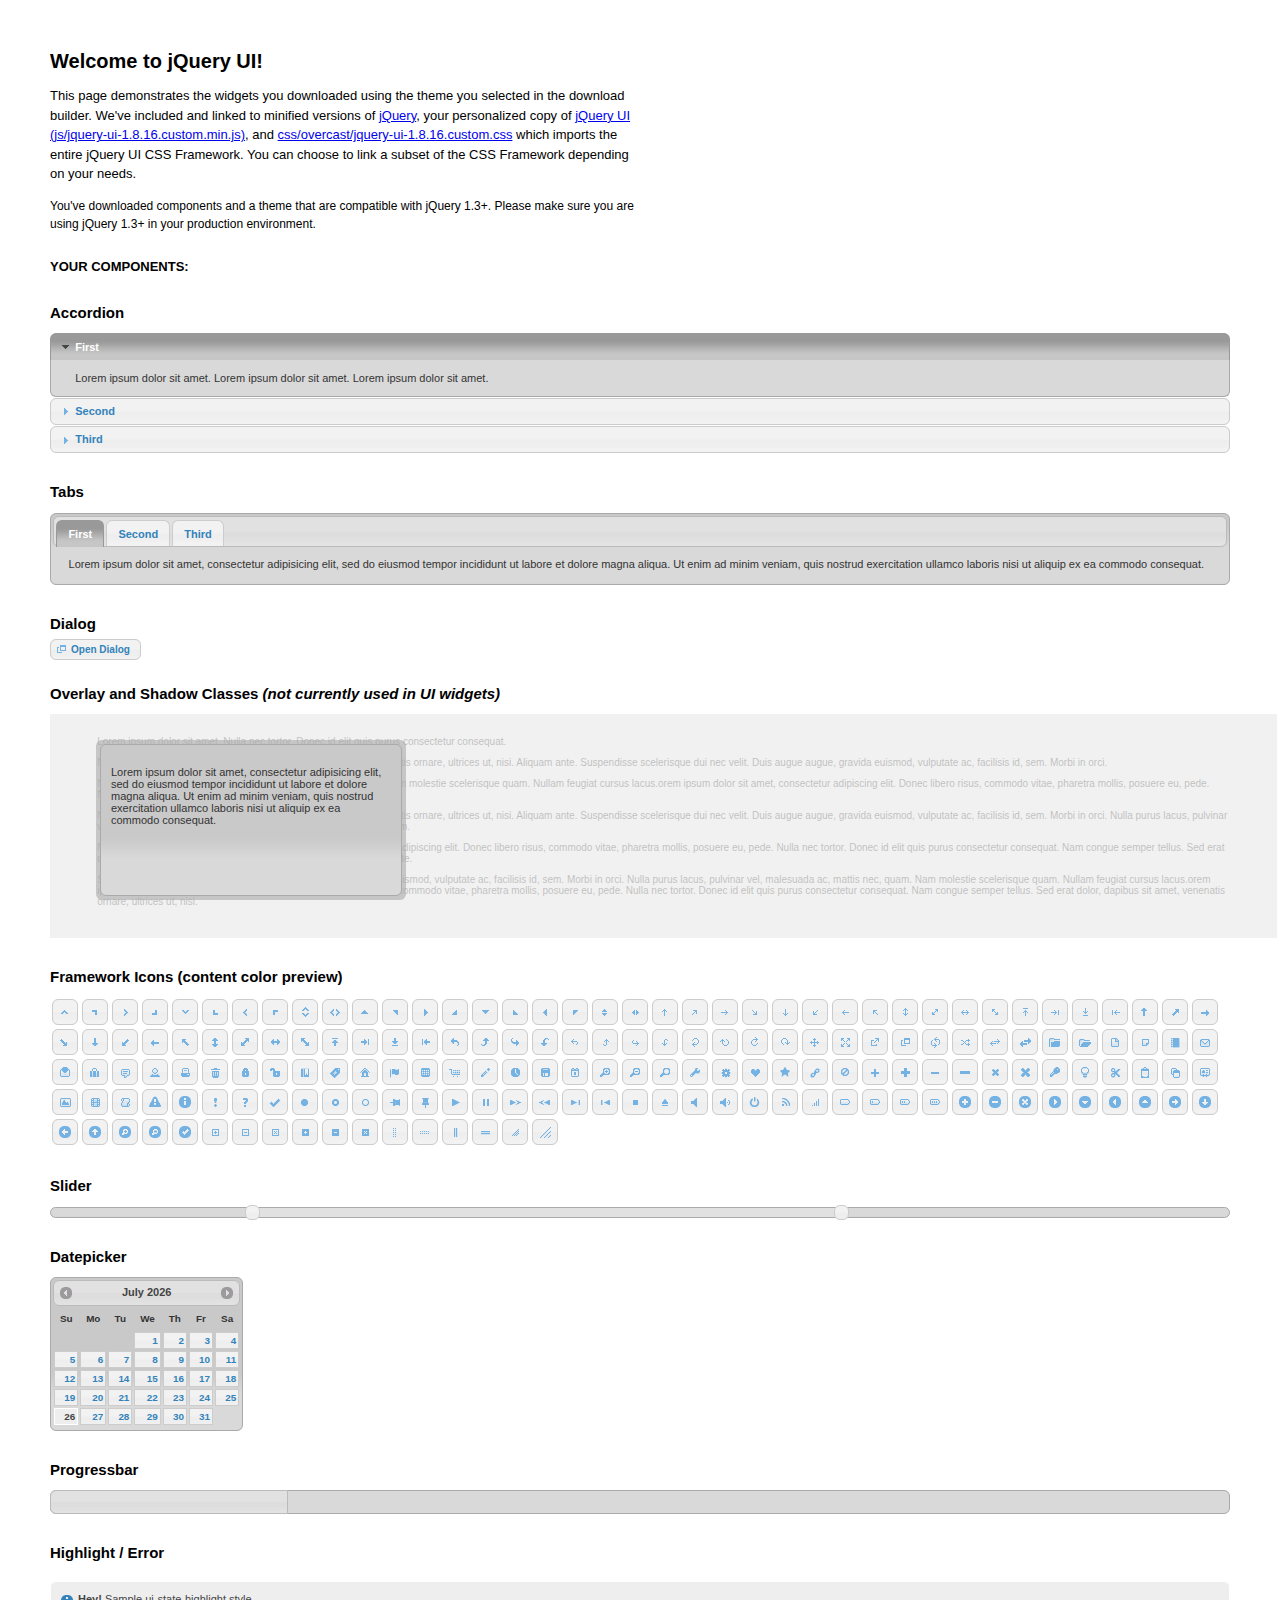
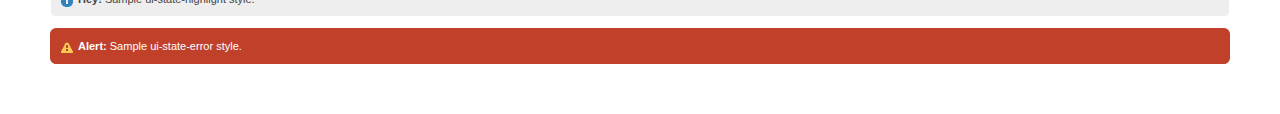
<file: jqueryui/index.html>
<!DOCTYPE html>
<html>
	<head>
		<meta http-equiv="Content-Type" content="text/html; charset=iso-8859-1" />
		<title>jQuery UI Example Page</title>
		<link type="text/css" href="css/overcast/jquery-ui-1.8.16.custom.css" rel="stylesheet" />	
		<script type="text/javascript" src="js/jquery-1.6.2.min.js"></script>
		<script type="text/javascript" src="js/jquery-ui-1.8.16.custom.min.js"></script>
		<script type="text/javascript">
			$(function(){

				// Accordion
				$("#accordion").accordion({ header: "h3" });
	
				// Tabs
				$('#tabs').tabs();
	

				// Dialog			
				$('#dialog').dialog({
					autoOpen: false,
					width: 600,
					buttons: {
						"Ok": function() { 
							$(this).dialog("close"); 
						}, 
						"Cancel": function() { 
							$(this).dialog("close"); 
						} 
					}
				});
				
				// Dialog Link
				$('#dialog_link').click(function(){
					$('#dialog').dialog('open');
					return false;
				});

				// Datepicker
				$('#datepicker').datepicker({
					inline: true
				});
				
				// Slider
				$('#slider').slider({
					range: true,
					values: [17, 67]
				});
				
				// Progressbar
				$("#progressbar").progressbar({
					value: 20 
				});
				
				//hover states on the static widgets
				$('#dialog_link, ul#icons li').hover(
					function() { $(this).addClass('ui-state-hover'); }, 
					function() { $(this).removeClass('ui-state-hover'); }
				);
				
			});
		</script>
		<style type="text/css">
			/*demo page css*/
			body{ font: 62.5% "Trebuchet MS", sans-serif; margin: 50px;}
			.demoHeaders { margin-top: 2em; }
			#dialog_link {padding: .4em 1em .4em 20px;text-decoration: none;position: relative;}
			#dialog_link span.ui-icon {margin: 0 5px 0 0;position: absolute;left: .2em;top: 50%;margin-top: -8px;}
			ul#icons {margin: 0; padding: 0;}
			ul#icons li {margin: 2px; position: relative; padding: 4px 0; cursor: pointer; float: left;  list-style: none;}
			ul#icons span.ui-icon {float: left; margin: 0 4px;}
		</style>	
	</head>
	<body>
	<h1>Welcome to jQuery UI!</h1>
	<p style="font-size: 1.3em; line-height: 1.5; margin: 1em 0; width: 50%;">This page demonstrates the widgets you downloaded using the theme you selected in the download builder. We've included and linked to minified versions of <a href="js/jquery-1.6.2.min.js">jQuery</a>, your personalized copy of <a href="js/jquery-ui-1.8.16.custom.min.js">jQuery UI (js/jquery-ui-1.8.16.custom.min.js)</a>, and <a href="css/overcast/jquery-ui-1.8.16.custom.css">css/overcast/jquery-ui-1.8.16.custom.css</a> which imports the entire jQuery UI CSS Framework. You can choose to link a subset of the CSS Framework depending on your needs. </p>
	<p style="font-size: 1.2em; line-height: 1.5; margin: 1em 0; width: 50%;">You've downloaded components and a theme that are compatible with jQuery 1.3+. Please make sure you are using jQuery 1.3+ in your production environment.</p>	

	<p style="font-weight: bold; margin: 2em 0 1em; font-size: 1.3em;">YOUR COMPONENTS:</p>
		
		<!-- Accordion -->
		<h2 class="demoHeaders">Accordion</h2>
		<div id="accordion">
			<div>
				<h3><a href="#">First</a></h3>
				<div>Lorem ipsum dolor sit amet. Lorem ipsum dolor sit amet. Lorem ipsum dolor sit amet.</div>
			</div>
			<div>
				<h3><a href="#">Second</a></h3>
				<div>Phasellus mattis tincidunt nibh.</div>
			</div>
			<div>
				<h3><a href="#">Third</a></h3>
				<div>Nam dui erat, auctor a, dignissim quis.</div>
			</div>
		</div>
	
		<!-- Tabs -->
		<h2 class="demoHeaders">Tabs</h2>
		<div id="tabs">
			<ul>
				<li><a href="#tabs-1">First</a></li>
				<li><a href="#tabs-2">Second</a></li>
				<li><a href="#tabs-3">Third</a></li>
			</ul>
			<div id="tabs-1">Lorem ipsum dolor sit amet, consectetur adipisicing elit, sed do eiusmod tempor incididunt ut labore et dolore magna aliqua. Ut enim ad minim veniam, quis nostrud exercitation ullamco laboris nisi ut aliquip ex ea commodo consequat.</div>
			<div id="tabs-2">Phasellus mattis tincidunt nibh. Cras orci urna, blandit id, pretium vel, aliquet ornare, felis. Maecenas scelerisque sem non nisl. Fusce sed lorem in enim dictum bibendum.</div>
			<div id="tabs-3">Nam dui erat, auctor a, dignissim quis, sollicitudin eu, felis. Pellentesque nisi urna, interdum eget, sagittis et, consequat vestibulum, lacus. Mauris porttitor ullamcorper augue.</div>
		</div>
	
		<!-- Dialog NOTE: Dialog is not generated by UI in this demo so it can be visually styled in themeroller-->
		<h2 class="demoHeaders">Dialog</h2>
		<p><a href="#" id="dialog_link" class="ui-state-default ui-corner-all"><span class="ui-icon ui-icon-newwin"></span>Open Dialog</a></p>
		
		
		<h2 class="demoHeaders">Overlay and Shadow Classes <em>(not currently used in UI widgets)</em></h2>
		<div style="position: relative; width: 96%; height: 200px; padding:1% 4%; overflow:hidden;" class="fakewindowcontain">
			<p>Lorem ipsum dolor sit amet,  Nulla nec tortor. Donec id elit quis purus consectetur consequat. </p><p>Nam congue semper tellus. Sed erat dolor, dapibus sit amet, venenatis ornare, ultrices ut, nisi. Aliquam ante. Suspendisse scelerisque dui nec velit. Duis augue augue, gravida euismod, vulputate ac, facilisis id, sem. Morbi in orci. </p><p>Nulla purus lacus, pulvinar vel, malesuada ac, mattis nec, quam. Nam molestie scelerisque quam. Nullam feugiat cursus lacus.orem ipsum dolor sit amet, consectetur adipiscing elit. Donec libero risus, commodo vitae, pharetra mollis, posuere eu, pede. Nulla nec tortor. Donec id elit quis purus consectetur consequat. </p><p>Nam congue semper tellus. Sed erat dolor, dapibus sit amet, venenatis ornare, ultrices ut, nisi. Aliquam ante. Suspendisse scelerisque dui nec velit. Duis augue augue, gravida euismod, vulputate ac, facilisis id, sem. Morbi in orci. Nulla purus lacus, pulvinar vel, malesuada ac, mattis nec, quam. Nam molestie scelerisque quam. </p><p>Nullam feugiat cursus lacus.orem ipsum dolor sit amet, consectetur adipiscing elit. Donec libero risus, commodo vitae, pharetra mollis, posuere eu, pede. Nulla nec tortor. Donec id elit quis purus consectetur consequat. Nam congue semper tellus. Sed erat dolor, dapibus sit amet, venenatis ornare, ultrices ut, nisi. Aliquam ante. </p><p>Suspendisse scelerisque dui nec velit. Duis augue augue, gravida euismod, vulputate ac, facilisis id, sem. Morbi in orci. Nulla purus lacus, pulvinar vel, malesuada ac, mattis nec, quam. Nam molestie scelerisque quam. Nullam feugiat cursus lacus.orem ipsum dolor sit amet, consectetur adipiscing elit. Donec libero risus, commodo vitae, pharetra mollis, posuere eu, pede. Nulla nec tortor. Donec id elit quis purus consectetur consequat. Nam congue semper tellus. Sed erat dolor, dapibus sit amet, venenatis ornare, ultrices ut, nisi. </p>
			
			<!-- ui-dialog -->
			<div class="ui-overlay"><div class="ui-widget-overlay"></div><div class="ui-widget-shadow ui-corner-all" style="width: 302px; height: 152px; position: absolute; left: 50px; top: 30px;"></div></div>
			<div style="position: absolute; width: 280px; height: 130px;left: 50px; top: 30px; padding: 10px;" class="ui-widget ui-widget-content ui-corner-all">
				<div class="ui-dialog-content ui-widget-content" style="background: none; border: 0;">
					<p>Lorem ipsum dolor sit amet, consectetur adipisicing elit, sed do eiusmod tempor incididunt ut labore et dolore magna aliqua. Ut enim ad minim veniam, quis nostrud exercitation ullamco laboris nisi ut aliquip ex ea commodo consequat.</p>
				</div>
			</div>
		
		</div>

		
		<!-- ui-dialog -->
		<div id="dialog" title="Dialog Title">
			<p>Lorem ipsum dolor sit amet, consectetur adipisicing elit, sed do eiusmod tempor incididunt ut labore et dolore magna aliqua. Ut enim ad minim veniam, quis nostrud exercitation ullamco laboris nisi ut aliquip ex ea commodo consequat.</p>
		</div>
			
				
				
		<h2 class="demoHeaders">Framework Icons (content color preview)</h2>
		<ul id="icons" class="ui-widget ui-helper-clearfix">
		
		<li class="ui-state-default ui-corner-all" title=".ui-icon-carat-1-n"><span class="ui-icon ui-icon-carat-1-n"></span></li>
		<li class="ui-state-default ui-corner-all" title=".ui-icon-carat-1-ne"><span class="ui-icon ui-icon-carat-1-ne"></span></li>
		<li class="ui-state-default ui-corner-all" title=".ui-icon-carat-1-e"><span class="ui-icon ui-icon-carat-1-e"></span></li>
		
		<li class="ui-state-default ui-corner-all" title=".ui-icon-carat-1-se"><span class="ui-icon ui-icon-carat-1-se"></span></li>
		<li class="ui-state-default ui-corner-all" title=".ui-icon-carat-1-s"><span class="ui-icon ui-icon-carat-1-s"></span></li>
		<li class="ui-state-default ui-corner-all" title=".ui-icon-carat-1-sw"><span class="ui-icon ui-icon-carat-1-sw"></span></li>
		<li class="ui-state-default ui-corner-all" title=".ui-icon-carat-1-w"><span class="ui-icon ui-icon-carat-1-w"></span></li>
		<li class="ui-state-default ui-corner-all" title=".ui-icon-carat-1-nw"><span class="ui-icon ui-icon-carat-1-nw"></span></li>
		<li class="ui-state-default ui-corner-all" title=".ui-icon-carat-2-n-s"><span class="ui-icon ui-icon-carat-2-n-s"></span></li>
		<li class="ui-state-default ui-corner-all" title=".ui-icon-carat-2-e-w"><span class="ui-icon ui-icon-carat-2-e-w"></span></li>
		<li class="ui-state-default ui-corner-all" title=".ui-icon-triangle-1-n"><span class="ui-icon ui-icon-triangle-1-n"></span></li>
		<li class="ui-state-default ui-corner-all" title=".ui-icon-triangle-1-ne"><span class="ui-icon ui-icon-triangle-1-ne"></span></li>
		
		<li class="ui-state-default ui-corner-all" title=".ui-icon-triangle-1-e"><span class="ui-icon ui-icon-triangle-1-e"></span></li>
		<li class="ui-state-default ui-corner-all" title=".ui-icon-triangle-1-se"><span class="ui-icon ui-icon-triangle-1-se"></span></li>
		<li class="ui-state-default ui-corner-all" title=".ui-icon-triangle-1-s"><span class="ui-icon ui-icon-triangle-1-s"></span></li>
		<li class="ui-state-default ui-corner-all" title=".ui-icon-triangle-1-sw"><span class="ui-icon ui-icon-triangle-1-sw"></span></li>
		<li class="ui-state-default ui-corner-all" title=".ui-icon-triangle-1-w"><span class="ui-icon ui-icon-triangle-1-w"></span></li>
		<li class="ui-state-default ui-corner-all" title=".ui-icon-triangle-1-nw"><span class="ui-icon ui-icon-triangle-1-nw"></span></li>
		<li class="ui-state-default ui-corner-all" title=".ui-icon-triangle-2-n-s"><span class="ui-icon ui-icon-triangle-2-n-s"></span></li>
		<li class="ui-state-default ui-corner-all" title=".ui-icon-triangle-2-e-w"><span class="ui-icon ui-icon-triangle-2-e-w"></span></li>
		<li class="ui-state-default ui-corner-all" title=".ui-icon-arrow-1-n"><span class="ui-icon ui-icon-arrow-1-n"></span></li>
		
		<li class="ui-state-default ui-corner-all" title=".ui-icon-arrow-1-ne"><span class="ui-icon ui-icon-arrow-1-ne"></span></li>
		<li class="ui-state-default ui-corner-all" title=".ui-icon-arrow-1-e"><span class="ui-icon ui-icon-arrow-1-e"></span></li>
		<li class="ui-state-default ui-corner-all" title=".ui-icon-arrow-1-se"><span class="ui-icon ui-icon-arrow-1-se"></span></li>
		<li class="ui-state-default ui-corner-all" title=".ui-icon-arrow-1-s"><span class="ui-icon ui-icon-arrow-1-s"></span></li>
		<li class="ui-state-default ui-corner-all" title=".ui-icon-arrow-1-sw"><span class="ui-icon ui-icon-arrow-1-sw"></span></li>
		<li class="ui-state-default ui-corner-all" title=".ui-icon-arrow-1-w"><span class="ui-icon ui-icon-arrow-1-w"></span></li>
		<li class="ui-state-default ui-corner-all" title=".ui-icon-arrow-1-nw"><span class="ui-icon ui-icon-arrow-1-nw"></span></li>
		<li class="ui-state-default ui-corner-all" title=".ui-icon-arrow-2-n-s"><span class="ui-icon ui-icon-arrow-2-n-s"></span></li>
		<li class="ui-state-default ui-corner-all" title=".ui-icon-arrow-2-ne-sw"><span class="ui-icon ui-icon-arrow-2-ne-sw"></span></li>
		
		<li class="ui-state-default ui-corner-all" title=".ui-icon-arrow-2-e-w"><span class="ui-icon ui-icon-arrow-2-e-w"></span></li>
		<li class="ui-state-default ui-corner-all" title=".ui-icon-arrow-2-se-nw"><span class="ui-icon ui-icon-arrow-2-se-nw"></span></li>
		<li class="ui-state-default ui-corner-all" title=".ui-icon-arrowstop-1-n"><span class="ui-icon ui-icon-arrowstop-1-n"></span></li>
		<li class="ui-state-default ui-corner-all" title=".ui-icon-arrowstop-1-e"><span class="ui-icon ui-icon-arrowstop-1-e"></span></li>
		<li class="ui-state-default ui-corner-all" title=".ui-icon-arrowstop-1-s"><span class="ui-icon ui-icon-arrowstop-1-s"></span></li>
		<li class="ui-state-default ui-corner-all" title=".ui-icon-arrowstop-1-w"><span class="ui-icon ui-icon-arrowstop-1-w"></span></li>
		<li class="ui-state-default ui-corner-all" title=".ui-icon-arrowthick-1-n"><span class="ui-icon ui-icon-arrowthick-1-n"></span></li>
		<li class="ui-state-default ui-corner-all" title=".ui-icon-arrowthick-1-ne"><span class="ui-icon ui-icon-arrowthick-1-ne"></span></li>
		<li class="ui-state-default ui-corner-all" title=".ui-icon-arrowthick-1-e"><span class="ui-icon ui-icon-arrowthick-1-e"></span></li>
		
		<li class="ui-state-default ui-corner-all" title=".ui-icon-arrowthick-1-se"><span class="ui-icon ui-icon-arrowthick-1-se"></span></li>
		<li class="ui-state-default ui-corner-all" title=".ui-icon-arrowthick-1-s"><span class="ui-icon ui-icon-arrowthick-1-s"></span></li>
		<li class="ui-state-default ui-corner-all" title=".ui-icon-arrowthick-1-sw"><span class="ui-icon ui-icon-arrowthick-1-sw"></span></li>
		<li class="ui-state-default ui-corner-all" title=".ui-icon-arrowthick-1-w"><span class="ui-icon ui-icon-arrowthick-1-w"></span></li>
		<li class="ui-state-default ui-corner-all" title=".ui-icon-arrowthick-1-nw"><span class="ui-icon ui-icon-arrowthick-1-nw"></span></li>
		<li class="ui-state-default ui-corner-all" title=".ui-icon-arrowthick-2-n-s"><span class="ui-icon ui-icon-arrowthick-2-n-s"></span></li>
		<li class="ui-state-default ui-corner-all" title=".ui-icon-arrowthick-2-ne-sw"><span class="ui-icon ui-icon-arrowthick-2-ne-sw"></span></li>
		<li class="ui-state-default ui-corner-all" title=".ui-icon-arrowthick-2-e-w"><span class="ui-icon ui-icon-arrowthick-2-e-w"></span></li>
		<li class="ui-state-default ui-corner-all" title=".ui-icon-arrowthick-2-se-nw"><span class="ui-icon ui-icon-arrowthick-2-se-nw"></span></li>
		
		<li class="ui-state-default ui-corner-all" title=".ui-icon-arrowthickstop-1-n"><span class="ui-icon ui-icon-arrowthickstop-1-n"></span></li>
		<li class="ui-state-default ui-corner-all" title=".ui-icon-arrowthickstop-1-e"><span class="ui-icon ui-icon-arrowthickstop-1-e"></span></li>
		<li class="ui-state-default ui-corner-all" title=".ui-icon-arrowthickstop-1-s"><span class="ui-icon ui-icon-arrowthickstop-1-s"></span></li>
		<li class="ui-state-default ui-corner-all" title=".ui-icon-arrowthickstop-1-w"><span class="ui-icon ui-icon-arrowthickstop-1-w"></span></li>
		<li class="ui-state-default ui-corner-all" title=".ui-icon-arrowreturnthick-1-w"><span class="ui-icon ui-icon-arrowreturnthick-1-w"></span></li>
		<li class="ui-state-default ui-corner-all" title=".ui-icon-arrowreturnthick-1-n"><span class="ui-icon ui-icon-arrowreturnthick-1-n"></span></li>
		<li class="ui-state-default ui-corner-all" title=".ui-icon-arrowreturnthick-1-e"><span class="ui-icon ui-icon-arrowreturnthick-1-e"></span></li>
		<li class="ui-state-default ui-corner-all" title=".ui-icon-arrowreturnthick-1-s"><span class="ui-icon ui-icon-arrowreturnthick-1-s"></span></li>
		<li class="ui-state-default ui-corner-all" title=".ui-icon-arrowreturn-1-w"><span class="ui-icon ui-icon-arrowreturn-1-w"></span></li>
		
		<li class="ui-state-default ui-corner-all" title=".ui-icon-arrowreturn-1-n"><span class="ui-icon ui-icon-arrowreturn-1-n"></span></li>
		<li class="ui-state-default ui-corner-all" title=".ui-icon-arrowreturn-1-e"><span class="ui-icon ui-icon-arrowreturn-1-e"></span></li>
		<li class="ui-state-default ui-corner-all" title=".ui-icon-arrowreturn-1-s"><span class="ui-icon ui-icon-arrowreturn-1-s"></span></li>
		<li class="ui-state-default ui-corner-all" title=".ui-icon-arrowrefresh-1-w"><span class="ui-icon ui-icon-arrowrefresh-1-w"></span></li>
		<li class="ui-state-default ui-corner-all" title=".ui-icon-arrowrefresh-1-n"><span class="ui-icon ui-icon-arrowrefresh-1-n"></span></li>
		<li class="ui-state-default ui-corner-all" title=".ui-icon-arrowrefresh-1-e"><span class="ui-icon ui-icon-arrowrefresh-1-e"></span></li>
		<li class="ui-state-default ui-corner-all" title=".ui-icon-arrowrefresh-1-s"><span class="ui-icon ui-icon-arrowrefresh-1-s"></span></li>
		<li class="ui-state-default ui-corner-all" title=".ui-icon-arrow-4"><span class="ui-icon ui-icon-arrow-4"></span></li>
		<li class="ui-state-default ui-corner-all" title=".ui-icon-arrow-4-diag"><span class="ui-icon ui-icon-arrow-4-diag"></span></li>
		
		<li class="ui-state-default ui-corner-all" title=".ui-icon-extlink"><span class="ui-icon ui-icon-extlink"></span></li>
		<li class="ui-state-default ui-corner-all" title=".ui-icon-newwin"><span class="ui-icon ui-icon-newwin"></span></li>
		<li class="ui-state-default ui-corner-all" title=".ui-icon-refresh"><span class="ui-icon ui-icon-refresh"></span></li>
		<li class="ui-state-default ui-corner-all" title=".ui-icon-shuffle"><span class="ui-icon ui-icon-shuffle"></span></li>
		<li class="ui-state-default ui-corner-all" title=".ui-icon-transfer-e-w"><span class="ui-icon ui-icon-transfer-e-w"></span></li>
		<li class="ui-state-default ui-corner-all" title=".ui-icon-transferthick-e-w"><span class="ui-icon ui-icon-transferthick-e-w"></span></li>
		<li class="ui-state-default ui-corner-all" title=".ui-icon-folder-collapsed"><span class="ui-icon ui-icon-folder-collapsed"></span></li>
		<li class="ui-state-default ui-corner-all" title=".ui-icon-folder-open"><span class="ui-icon ui-icon-folder-open"></span></li>
		<li class="ui-state-default ui-corner-all" title=".ui-icon-document"><span class="ui-icon ui-icon-document"></span></li>
		
		<li class="ui-state-default ui-corner-all" title=".ui-icon-document-b"><span class="ui-icon ui-icon-document-b"></span></li>
		<li class="ui-state-default ui-corner-all" title=".ui-icon-note"><span class="ui-icon ui-icon-note"></span></li>
		<li class="ui-state-default ui-corner-all" title=".ui-icon-mail-closed"><span class="ui-icon ui-icon-mail-closed"></span></li>
		<li class="ui-state-default ui-corner-all" title=".ui-icon-mail-open"><span class="ui-icon ui-icon-mail-open"></span></li>
		<li class="ui-state-default ui-corner-all" title=".ui-icon-suitcase"><span class="ui-icon ui-icon-suitcase"></span></li>
		<li class="ui-state-default ui-corner-all" title=".ui-icon-comment"><span class="ui-icon ui-icon-comment"></span></li>
		<li class="ui-state-default ui-corner-all" title=".ui-icon-person"><span class="ui-icon ui-icon-person"></span></li>
		<li class="ui-state-default ui-corner-all" title=".ui-icon-print"><span class="ui-icon ui-icon-print"></span></li>
		<li class="ui-state-default ui-corner-all" title=".ui-icon-trash"><span class="ui-icon ui-icon-trash"></span></li>
		
		<li class="ui-state-default ui-corner-all" title=".ui-icon-locked"><span class="ui-icon ui-icon-locked"></span></li>
		<li class="ui-state-default ui-corner-all" title=".ui-icon-unlocked"><span class="ui-icon ui-icon-unlocked"></span></li>
		<li class="ui-state-default ui-corner-all" title=".ui-icon-bookmark"><span class="ui-icon ui-icon-bookmark"></span></li>
		<li class="ui-state-default ui-corner-all" title=".ui-icon-tag"><span class="ui-icon ui-icon-tag"></span></li>
		<li class="ui-state-default ui-corner-all" title=".ui-icon-home"><span class="ui-icon ui-icon-home"></span></li>
		<li class="ui-state-default ui-corner-all" title=".ui-icon-flag"><span class="ui-icon ui-icon-flag"></span></li>
		<li class="ui-state-default ui-corner-all" title=".ui-icon-calculator"><span class="ui-icon ui-icon-calculator"></span></li>
		<li class="ui-state-default ui-corner-all" title=".ui-icon-cart"><span class="ui-icon ui-icon-cart"></span></li>
		<li class="ui-state-default ui-corner-all" title=".ui-icon-pencil"><span class="ui-icon ui-icon-pencil"></span></li>
		
		<li class="ui-state-default ui-corner-all" title=".ui-icon-clock"><span class="ui-icon ui-icon-clock"></span></li>
		<li class="ui-state-default ui-corner-all" title=".ui-icon-disk"><span class="ui-icon ui-icon-disk"></span></li>
		<li class="ui-state-default ui-corner-all" title=".ui-icon-calendar"><span class="ui-icon ui-icon-calendar"></span></li>
		<li class="ui-state-default ui-corner-all" title=".ui-icon-zoomin"><span class="ui-icon ui-icon-zoomin"></span></li>
		<li class="ui-state-default ui-corner-all" title=".ui-icon-zoomout"><span class="ui-icon ui-icon-zoomout"></span></li>
		<li class="ui-state-default ui-corner-all" title=".ui-icon-search"><span class="ui-icon ui-icon-search"></span></li>
		<li class="ui-state-default ui-corner-all" title=".ui-icon-wrench"><span class="ui-icon ui-icon-wrench"></span></li>
		<li class="ui-state-default ui-corner-all" title=".ui-icon-gear"><span class="ui-icon ui-icon-gear"></span></li>
		<li class="ui-state-default ui-corner-all" title=".ui-icon-heart"><span class="ui-icon ui-icon-heart"></span></li>
		
		<li class="ui-state-default ui-corner-all" title=".ui-icon-star"><span class="ui-icon ui-icon-star"></span></li>
		<li class="ui-state-default ui-corner-all" title=".ui-icon-link"><span class="ui-icon ui-icon-link"></span></li>
		<li class="ui-state-default ui-corner-all" title=".ui-icon-cancel"><span class="ui-icon ui-icon-cancel"></span></li>
		<li class="ui-state-default ui-corner-all" title=".ui-icon-plus"><span class="ui-icon ui-icon-plus"></span></li>
		<li class="ui-state-default ui-corner-all" title=".ui-icon-plusthick"><span class="ui-icon ui-icon-plusthick"></span></li>
		<li class="ui-state-default ui-corner-all" title=".ui-icon-minus"><span class="ui-icon ui-icon-minus"></span></li>
		<li class="ui-state-default ui-corner-all" title=".ui-icon-minusthick"><span class="ui-icon ui-icon-minusthick"></span></li>
		<li class="ui-state-default ui-corner-all" title=".ui-icon-close"><span class="ui-icon ui-icon-close"></span></li>
		<li class="ui-state-default ui-corner-all" title=".ui-icon-closethick"><span class="ui-icon ui-icon-closethick"></span></li>
		
		<li class="ui-state-default ui-corner-all" title=".ui-icon-key"><span class="ui-icon ui-icon-key"></span></li>
		<li class="ui-state-default ui-corner-all" title=".ui-icon-lightbulb"><span class="ui-icon ui-icon-lightbulb"></span></li>
		<li class="ui-state-default ui-corner-all" title=".ui-icon-scissors"><span class="ui-icon ui-icon-scissors"></span></li>
		<li class="ui-state-default ui-corner-all" title=".ui-icon-clipboard"><span class="ui-icon ui-icon-clipboard"></span></li>
		<li class="ui-state-default ui-corner-all" title=".ui-icon-copy"><span class="ui-icon ui-icon-copy"></span></li>
		<li class="ui-state-default ui-corner-all" title=".ui-icon-contact"><span class="ui-icon ui-icon-contact"></span></li>
		<li class="ui-state-default ui-corner-all" title=".ui-icon-image"><span class="ui-icon ui-icon-image"></span></li>
		<li class="ui-state-default ui-corner-all" title=".ui-icon-video"><span class="ui-icon ui-icon-video"></span></li>
		<li class="ui-state-default ui-corner-all" title=".ui-icon-script"><span class="ui-icon ui-icon-script"></span></li>
		<li class="ui-state-default ui-corner-all" title=".ui-icon-alert"><span class="ui-icon ui-icon-alert"></span></li>
		
		<li class="ui-state-default ui-corner-all" title=".ui-icon-info"><span class="ui-icon ui-icon-info"></span></li>
		<li class="ui-state-default ui-corner-all" title=".ui-icon-notice"><span class="ui-icon ui-icon-notice"></span></li>
		<li class="ui-state-default ui-corner-all" title=".ui-icon-help"><span class="ui-icon ui-icon-help"></span></li>
		<li class="ui-state-default ui-corner-all" title=".ui-icon-check"><span class="ui-icon ui-icon-check"></span></li>
		<li class="ui-state-default ui-corner-all" title=".ui-icon-bullet"><span class="ui-icon ui-icon-bullet"></span></li>
		<li class="ui-state-default ui-corner-all" title=".ui-icon-radio-off"><span class="ui-icon ui-icon-radio-off"></span></li>
		<li class="ui-state-default ui-corner-all" title=".ui-icon-radio-on"><span class="ui-icon ui-icon-radio-on"></span></li>
		<li class="ui-state-default ui-corner-all" title=".ui-icon-pin-w"><span class="ui-icon ui-icon-pin-w"></span></li>
		<li class="ui-state-default ui-corner-all" title=".ui-icon-pin-s"><span class="ui-icon ui-icon-pin-s"></span></li>
		<li class="ui-state-default ui-corner-all" title=".ui-icon-play"><span class="ui-icon ui-icon-play"></span></li>
		<li class="ui-state-default ui-corner-all" title=".ui-icon-pause"><span class="ui-icon ui-icon-pause"></span></li>
		
		<li class="ui-state-default ui-corner-all" title=".ui-icon-seek-next"><span class="ui-icon ui-icon-seek-next"></span></li>
		<li class="ui-state-default ui-corner-all" title=".ui-icon-seek-prev"><span class="ui-icon ui-icon-seek-prev"></span></li>
		<li class="ui-state-default ui-corner-all" title=".ui-icon-seek-end"><span class="ui-icon ui-icon-seek-end"></span></li>
		<li class="ui-state-default ui-corner-all" title=".ui-icon-seek-first"><span class="ui-icon ui-icon-seek-first"></span></li>
		<li class="ui-state-default ui-corner-all" title=".ui-icon-stop"><span class="ui-icon ui-icon-stop"></span></li>
		<li class="ui-state-default ui-corner-all" title=".ui-icon-eject"><span class="ui-icon ui-icon-eject"></span></li>
		<li class="ui-state-default ui-corner-all" title=".ui-icon-volume-off"><span class="ui-icon ui-icon-volume-off"></span></li>
		<li class="ui-state-default ui-corner-all" title=".ui-icon-volume-on"><span class="ui-icon ui-icon-volume-on"></span></li>
		<li class="ui-state-default ui-corner-all" title=".ui-icon-power"><span class="ui-icon ui-icon-power"></span></li>
		
		<li class="ui-state-default ui-corner-all" title=".ui-icon-signal-diag"><span class="ui-icon ui-icon-signal-diag"></span></li>
		<li class="ui-state-default ui-corner-all" title=".ui-icon-signal"><span class="ui-icon ui-icon-signal"></span></li>
		<li class="ui-state-default ui-corner-all" title=".ui-icon-battery-0"><span class="ui-icon ui-icon-battery-0"></span></li>
		<li class="ui-state-default ui-corner-all" title=".ui-icon-battery-1"><span class="ui-icon ui-icon-battery-1"></span></li>
		<li class="ui-state-default ui-corner-all" title=".ui-icon-battery-2"><span class="ui-icon ui-icon-battery-2"></span></li>
		<li class="ui-state-default ui-corner-all" title=".ui-icon-battery-3"><span class="ui-icon ui-icon-battery-3"></span></li>
		<li class="ui-state-default ui-corner-all" title=".ui-icon-circle-plus"><span class="ui-icon ui-icon-circle-plus"></span></li>
		<li class="ui-state-default ui-corner-all" title=".ui-icon-circle-minus"><span class="ui-icon ui-icon-circle-minus"></span></li>
		<li class="ui-state-default ui-corner-all" title=".ui-icon-circle-close"><span class="ui-icon ui-icon-circle-close"></span></li>
		
		<li class="ui-state-default ui-corner-all" title=".ui-icon-circle-triangle-e"><span class="ui-icon ui-icon-circle-triangle-e"></span></li>
		<li class="ui-state-default ui-corner-all" title=".ui-icon-circle-triangle-s"><span class="ui-icon ui-icon-circle-triangle-s"></span></li>
		<li class="ui-state-default ui-corner-all" title=".ui-icon-circle-triangle-w"><span class="ui-icon ui-icon-circle-triangle-w"></span></li>
		<li class="ui-state-default ui-corner-all" title=".ui-icon-circle-triangle-n"><span class="ui-icon ui-icon-circle-triangle-n"></span></li>
		<li class="ui-state-default ui-corner-all" title=".ui-icon-circle-arrow-e"><span class="ui-icon ui-icon-circle-arrow-e"></span></li>
		<li class="ui-state-default ui-corner-all" title=".ui-icon-circle-arrow-s"><span class="ui-icon ui-icon-circle-arrow-s"></span></li>
		<li class="ui-state-default ui-corner-all" title=".ui-icon-circle-arrow-w"><span class="ui-icon ui-icon-circle-arrow-w"></span></li>
		<li class="ui-state-default ui-corner-all" title=".ui-icon-circle-arrow-n"><span class="ui-icon ui-icon-circle-arrow-n"></span></li>
		<li class="ui-state-default ui-corner-all" title=".ui-icon-circle-zoomin"><span class="ui-icon ui-icon-circle-zoomin"></span></li>
		
		<li class="ui-state-default ui-corner-all" title=".ui-icon-circle-zoomout"><span class="ui-icon ui-icon-circle-zoomout"></span></li>
		<li class="ui-state-default ui-corner-all" title=".ui-icon-circle-check"><span class="ui-icon ui-icon-circle-check"></span></li>
		<li class="ui-state-default ui-corner-all" title=".ui-icon-circlesmall-plus"><span class="ui-icon ui-icon-circlesmall-plus"></span></li>
		<li class="ui-state-default ui-corner-all" title=".ui-icon-circlesmall-minus"><span class="ui-icon ui-icon-circlesmall-minus"></span></li>
		<li class="ui-state-default ui-corner-all" title=".ui-icon-circlesmall-close"><span class="ui-icon ui-icon-circlesmall-close"></span></li>
		<li class="ui-state-default ui-corner-all" title=".ui-icon-squaresmall-plus"><span class="ui-icon ui-icon-squaresmall-plus"></span></li>
		<li class="ui-state-default ui-corner-all" title=".ui-icon-squaresmall-minus"><span class="ui-icon ui-icon-squaresmall-minus"></span></li>
		<li class="ui-state-default ui-corner-all" title=".ui-icon-squaresmall-close"><span class="ui-icon ui-icon-squaresmall-close"></span></li>
		<li class="ui-state-default ui-corner-all" title=".ui-icon-grip-dotted-vertical"><span class="ui-icon ui-icon-grip-dotted-vertical"></span></li>
		
		<li class="ui-state-default ui-corner-all" title=".ui-icon-grip-dotted-horizontal"><span class="ui-icon ui-icon-grip-dotted-horizontal"></span></li>
		<li class="ui-state-default ui-corner-all" title=".ui-icon-grip-solid-vertical"><span class="ui-icon ui-icon-grip-solid-vertical"></span></li>
		<li class="ui-state-default ui-corner-all" title=".ui-icon-grip-solid-horizontal"><span class="ui-icon ui-icon-grip-solid-horizontal"></span></li>
		<li class="ui-state-default ui-corner-all" title=".ui-icon-gripsmall-diagonal-se"><span class="ui-icon ui-icon-gripsmall-diagonal-se"></span></li>
		<li class="ui-state-default ui-corner-all" title=".ui-icon-grip-diagonal-se"><span class="ui-icon ui-icon-grip-diagonal-se"></span></li>
		</ul>

	
		<!-- Slider -->
		<h2 class="demoHeaders">Slider</h2>
		<div id="slider"></div>
	
		<!-- Datepicker -->
		<h2 class="demoHeaders">Datepicker</h2>
		<div id="datepicker"></div>
	
		<!-- Progressbar -->
		<h2 class="demoHeaders">Progressbar</h2>	
		<div id="progressbar"></div>
			
		<!-- Highlight / Error -->
		<h2 class="demoHeaders">Highlight / Error</h2>
		<div class="ui-widget">
			<div class="ui-state-highlight ui-corner-all" style="margin-top: 20px; padding: 0 .7em;"> 
				<p><span class="ui-icon ui-icon-info" style="float: left; margin-right: .3em;"></span>
				<strong>Hey!</strong> Sample ui-state-highlight style.</p>
			</div>
		</div>
		<br/>
		<div class="ui-widget">
			<div class="ui-state-error ui-corner-all" style="padding: 0 .7em;"> 
				<p><span class="ui-icon ui-icon-alert" style="float: left; margin-right: .3em;"></span> 
				<strong>Alert:</strong> Sample ui-state-error style.</p>
			</div>
		</div>

	</body>
</html>
</file>
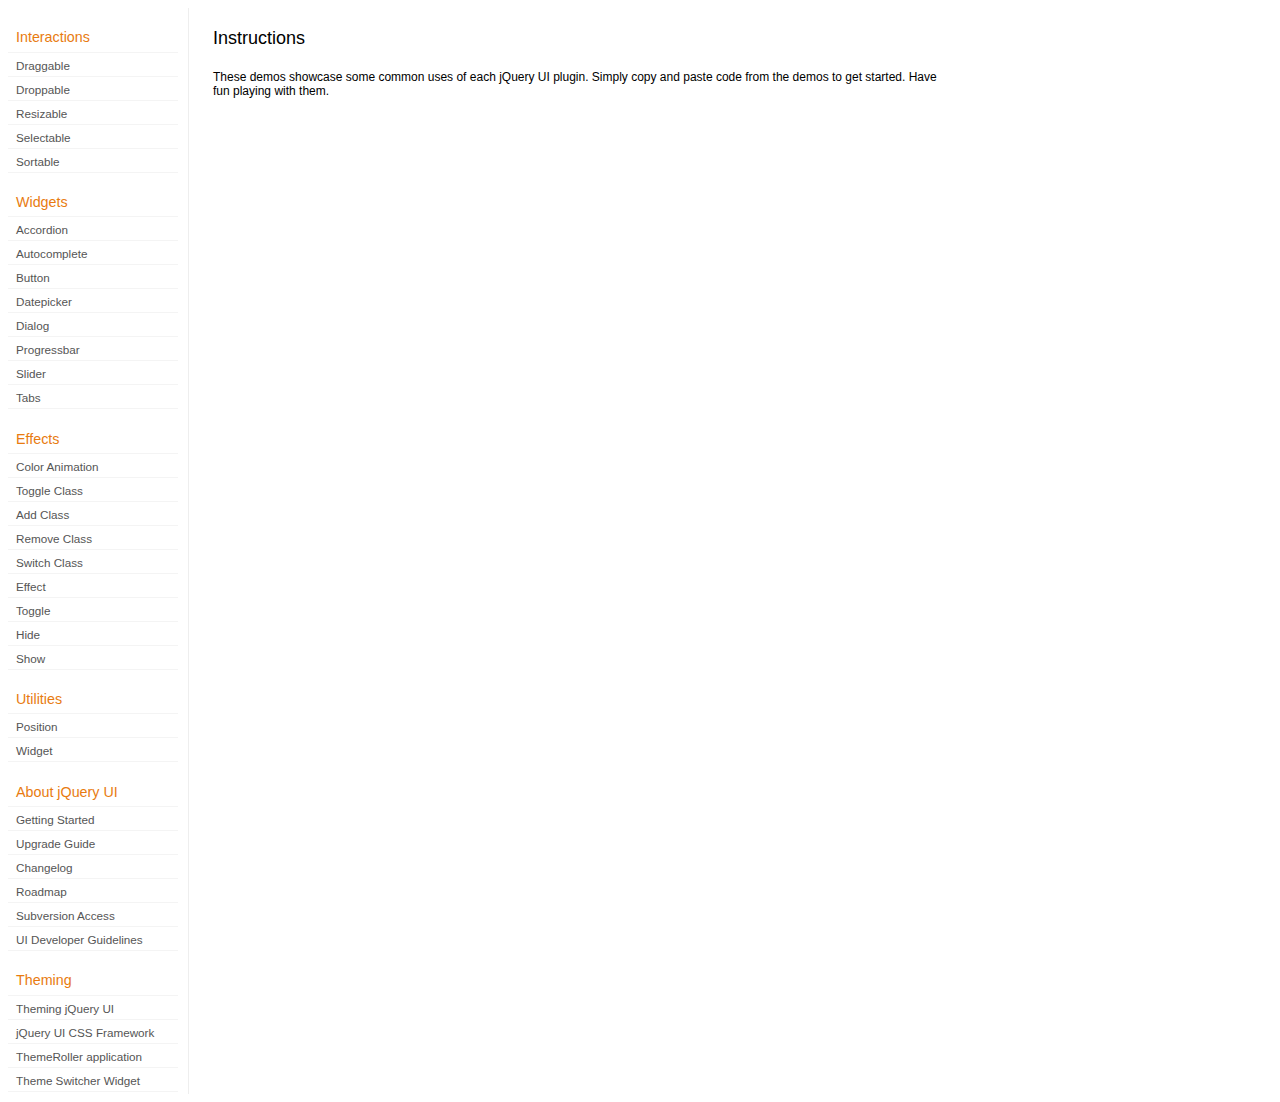
<file: jqueryui/development-bundle/demos/index.html>
<!DOCTYPE html>
<html lang="en">
<head>
	<meta charset="utf-8">
	<title>jQuery UI Demos</title>
	<link rel="stylesheet" href="../themes/base/jquery.ui.all.css">
	<link rel="stylesheet" href="demos.css">
	<script src="../jquery-1.6.2.js"></script>
	<script src="../external/jquery.bgiframe-2.1.2.js"></script>
	<script src="../ui/jquery.ui.core.js"></script>
	<script src="../ui/jquery.ui.widget.js"></script>
	<script src="../ui/jquery.ui.mouse.js"></script>
	<script src="../ui/jquery.ui.accordion.js"></script>
	<script src="../ui/jquery.ui.autocomplete.js"></script>
	<script src="../ui/jquery.ui.button.js"></script>
	<script src="../ui/jquery.ui.datepicker.js"></script>
	<script src="../ui/jquery.ui.dialog.js"></script>
	<script src="../ui/jquery.ui.draggable.js"></script>
	<script src="../ui/jquery.ui.droppable.js"></script>
	<script src="../ui/jquery.ui.position.js"></script>
	<script src="../ui/jquery.ui.progressbar.js"></script>
	<script src="../ui/jquery.ui.resizable.js"></script>
	<script src="../ui/jquery.ui.selectable.js"></script>
	<script src="../ui/jquery.ui.slider.js"></script>
	<script src="../ui/jquery.ui.sortable.js"></script>
	<script src="../ui/jquery.ui.tabs.js"></script>
	<script src="../ui/jquery.effects.core.js"></script>
	<script src="../ui/jquery.effects.blind.js"></script>
	<script src="../ui/jquery.effects.bounce.js"></script>
	<script src="../ui/jquery.effects.clip.js"></script>
	<script src="../ui/jquery.effects.drop.js"></script>
	<script src="../ui/jquery.effects.explode.js"></script>
	<script src="../ui/jquery.effects.fold.js"></script>
	<script src="../ui/jquery.effects.highlight.js"></script>
	<script src="../ui/jquery.effects.pulsate.js"></script>
	<script src="../ui/jquery.effects.scale.js"></script>
	<script src="../ui/jquery.effects.shake.js"></script>
	<script src="../ui/jquery.effects.slide.js"></script>
	<script src="../ui/jquery.effects.transfer.js"></script>
	<script src="../ui/i18n/jquery.ui.datepicker-af.js"></script>
	<script src="../ui/i18n/jquery.ui.datepicker-ar.js"></script>
	<script src="../ui/i18n/jquery.ui.datepicker-ar-DZ.js"></script>
	<script src="../ui/i18n/jquery.ui.datepicker-az.js"></script>
	<script src="../ui/i18n/jquery.ui.datepicker-bs.js"></script>
	<script src="../ui/i18n/jquery.ui.datepicker-bg.js"></script>
	<script src="../ui/i18n/jquery.ui.datepicker-ca.js"></script>
	<script src="../ui/i18n/jquery.ui.datepicker-cs.js"></script>
	<script src="../ui/i18n/jquery.ui.datepicker-da.js"></script>
	<script src="../ui/i18n/jquery.ui.datepicker-de.js"></script>
	<script src="../ui/i18n/jquery.ui.datepicker-el.js"></script>
	<script src="../ui/i18n/jquery.ui.datepicker-en-AU.js"></script>
	<script src="../ui/i18n/jquery.ui.datepicker-en-GB.js"></script>
	<script src="../ui/i18n/jquery.ui.datepicker-en-NZ.js"></script>
	<script src="../ui/i18n/jquery.ui.datepicker-eo.js"></script>
	<script src="../ui/i18n/jquery.ui.datepicker-es.js"></script>
	<script src="../ui/i18n/jquery.ui.datepicker-et.js"></script>
	<script src="../ui/i18n/jquery.ui.datepicker-eu.js"></script>
	<script src="../ui/i18n/jquery.ui.datepicker-fa.js"></script>
	<script src="../ui/i18n/jquery.ui.datepicker-fi.js"></script>
	<script src="../ui/i18n/jquery.ui.datepicker-fo.js"></script>
	<script src="../ui/i18n/jquery.ui.datepicker-fr.js"></script>
	<script src="../ui/i18n/jquery.ui.datepicker-fr-CH.js"></script>
	<script src="../ui/i18n/jquery.ui.datepicker-gl.js"></script>
	<script src="../ui/i18n/jquery.ui.datepicker-he.js"></script>
	<script src="../ui/i18n/jquery.ui.datepicker-hr.js"></script>
	<script src="../ui/i18n/jquery.ui.datepicker-hu.js"></script>
	<script src="../ui/i18n/jquery.ui.datepicker-hy.js"></script>
	<script src="../ui/i18n/jquery.ui.datepicker-id.js"></script>
	<script src="../ui/i18n/jquery.ui.datepicker-is.js"></script>
	<script src="../ui/i18n/jquery.ui.datepicker-it.js"></script>
	<script src="../ui/i18n/jquery.ui.datepicker-ja.js"></script>
	<script src="../ui/i18n/jquery.ui.datepicker-ko.js"></script>
	<script src="../ui/i18n/jquery.ui.datepicker-kz.js"></script>
	<script src="../ui/i18n/jquery.ui.datepicker-lt.js"></script>
	<script src="../ui/i18n/jquery.ui.datepicker-lv.js"></script>
	<script src="../ui/i18n/jquery.ui.datepicker-ml.js"></script>
	<script src="../ui/i18n/jquery.ui.datepicker-ms.js"></script>
	<script src="../ui/i18n/jquery.ui.datepicker-nl.js"></script>
	<script src="../ui/i18n/jquery.ui.datepicker-no.js"></script>
	<script src="../ui/i18n/jquery.ui.datepicker-pl.js"></script>
	<script src="../ui/i18n/jquery.ui.datepicker-pt.js"></script>
	<script src="../ui/i18n/jquery.ui.datepicker-pt-BR.js"></script>
	<script src="../ui/i18n/jquery.ui.datepicker-rm.js"></script>
	<script src="../ui/i18n/jquery.ui.datepicker-ro.js"></script>
	<script src="../ui/i18n/jquery.ui.datepicker-ru.js"></script>
	<script src="../ui/i18n/jquery.ui.datepicker-sk.js"></script>
	<script src="../ui/i18n/jquery.ui.datepicker-sl.js"></script>
	<script src="../ui/i18n/jquery.ui.datepicker-sq.js"></script>
	<script src="../ui/i18n/jquery.ui.datepicker-sr.js"></script>
	<script src="../ui/i18n/jquery.ui.datepicker-sr-SR.js"></script>
	<script src="../ui/i18n/jquery.ui.datepicker-sv.js"></script>
	<script src="../ui/i18n/jquery.ui.datepicker-ta.js"></script>
	<script src="../ui/i18n/jquery.ui.datepicker-th.js"></script>
	<script src="../ui/i18n/jquery.ui.datepicker-tj.js"></script>
	<script src="../ui/i18n/jquery.ui.datepicker-tr.js"></script>
	<script src="../ui/i18n/jquery.ui.datepicker-uk.js"></script>
	<script src="../ui/i18n/jquery.ui.datepicker-vi.js"></script>
	<script src="../ui/i18n/jquery.ui.datepicker-zh-CN.js"></script>
	<script src="../ui/i18n/jquery.ui.datepicker-zh-HK.js"></script>
	<script src="../ui/i18n/jquery.ui.datepicker-zh-TW.js"></script>
	<script>
	$(function() {
		
		$('.left-nav a').click(function(ev) {
			window.location.hash = this.href.replace(/.+\/([^\/]+)\/index\.html/,'$1') + '|default';
			loadPage(this.href);
			$('.left-nav a.selected').removeClass('selected');
			$(this).addClass('selected');
			ev.preventDefault();
		});
		
		if (window.location.hash) {
			if (window.location.hash.indexOf('|') === -1) {
				window.location.hash += '|default';	
			}			
			var path = window.location.href.replace(/(index\.html)?#/,'');
			path = path.replace('\|','/') + '.html';
			loadPage(path);
		}		

		function loadPage(path) {			
			var section = path.replace(/\/[^\/]+\.html/,'');
			var header = section.replace(/.+\/([^\/]+)/,'$1').replace(/_/, ' ');
			
			$('td.normal div.normal')
				.empty()
				.append('<h4 class="demo-subheader">Functional demo:</h4>')
				.append('<h3 class="demo-header">'+ header +'</h3>')
				.append('<div id="demo-config"></div>')
				.find('#demo-config')
					.append('<div id="demo-frame"></div><div id="demo-config-menu"></div><div id="demo-link"><a class="demoWindowLink" href="#"><span class="ui-icon ui-icon-newwin"></span>Open demo in a new window</a></div>')
					.find('#demo-config-menu')
						.load(section + '/index.html .demos-nav', function() {
							$('#demo-config-menu a').each(function() {
								this.setAttribute('href', section + '/' + this.getAttribute('href').replace(/.+\/([^\/]+)/,'$1'));
								$(this).attr('target', 'demo-frame');
								$(this).click(function() {

									resetDemos();
									
									$(this).parents('ul').find('li').removeClass('demo-config-on');
									$(this).parent().addClass('demo-config-on');
									$('#demo-notes').fadeOut();

									//Set the hash to the actual page without ".html"
									window.location.hash = header + '|' + this.getAttribute('href').match((/\/([^\/\\]+)\.html/))[1];

									loadDemo(this.getAttribute('href'));

									return false;
								});
							});

							if (window.location.hash) {
								var demo = window.location.hash.split('|')[1];
								$('#demo-config-menu a').each(function(){
									if (this.href.indexOf(demo + '.html') !== -1) {
										$(this).parents('ul').find('li').removeClass('demo-config-on');
										$(this).parent().addClass('demo-config-on');									
										loadDemo(this.href);										
									}
								});
							}

							updateDemoNotes();
						})
					.end()
					.find('#demo-link a')
						.bind('click', function(ev){
							window.open(this.href);
							ev.preventDefault();
						})
					.end()
				.end()
			;
			
			resetDemos();
		}
				
		function loadDemo(path) {
			var directory = path.match(/([^\/]+)\/[^\/\.]+\.html$/)[1];
			$.get(path, function(data) {
				var source = data;
				data = data.replace(/<script.*>.*<\/script>/ig,""); // Remove script tags
				data = data.replace(/<\/?link.*>/ig,""); //Remove link tags
				data = data.replace(/<\/?html.*>/ig,""); //Remove html tag
				data = data.replace(/<\/?body.*>/ig,""); //Remove body tag
				data = data.replace(/<\/?head.*>/ig,""); //Remove head tag
				data = data.replace(/<\/?!doctype.*>/ig,""); //Remove doctype
				data = data.replace(/<title.*>.*<\/title>/ig,""); // Remove title tags
				data = data.replace(/((href|src)=["'])(?!(http|#))/ig, "$1" + directory + "/");

				$('#demo-style').remove();
				$('#demo-frame').empty().html(data);
				$('#demo-frame style').clone().appendTo('head').attr('id','demo-style');
				$('#demo-link a').attr('href', path);
				updateDemoNotes();
				updateDemoSource(source);
				
				if (/default.html$/.test(path)) {
					$.get("documentation/docs-" + path.match(/demos\/(.+)\//)[1] + ".html", function(html) {
						$("#demo-source").after(html);
						$("#widget-docs").tabs();
						$(".param-header").click(function() {
							$(this).parent().toggleClass("param-open").end().next().toggle();
						});
						$(".docs-list-header").each(function() {
							var header = $(this);
							var details = header.next().find(".param-details").hide();
							$("a:first", header).click(function() {
								details.show().parent().addClass("param-open");
								return false;
							});
							$("a:last", header).click(function() {
								details.hide().parent().removeClass("param-open");
								return false;
							});
						});
					});
				}
			});
		}

		function updateDemoNotes() {
			var notes = $('#demo-frame .demo-description');
			if ($('#demo-notes').length == 0) {
				$('<div id="demo-notes"></div>').insertAfter('#demo-config');
			}
			$('#demo-notes').hide().empty().html(notes.html());
			$('#demo-notes').show();
			notes.hide();
		}
		
		function updateDemoSource(source) {
			if ($('#demo-source').length == 0) {
				$('<div id="demo-source"><a href="#" class="source-closed">View Source</a><div><pre><code></code></pre></div></div>').insertAfter('#demo-notes');
				$('#demo-source').find(">a").click(function() {
					$(this).toggleClass("source-closed").toggleClass("source-open").next().toggle();
					return false;
				}).end().find(">div").hide();
			}
			var cleanedSource = source
				.replace('themes/base/jquery.ui.all.css', 'theme/jquery.ui.all.css')
				.replace(/\s*\x3Clink.*demos\x2Ecss.*\x3E\s*/, '\r\n\t')
				.replace(/\x2E\x2E\x2F\x2E\x2E\x2F/g, '');

			$('#demo-source code').empty().text(cleanedSource);
		}
		
		function resetDemos() {
			$.datepicker.setDefaults($.extend({showMonthAfterYear: false}, $.datepicker.regional['']));
			$(".ui-dialog-content").remove();			
		}
				
	});
	</script>
</head>
<body>

<table class="layout-grid" cellspacing="0" cellpadding="0">
	<tr>
		<td class="left-nav">
			<dl class="demos-nav">
				<dt>Interactions</dt>
					<dd><a href="draggable/index.html">Draggable</a></dd>
					<dd><a href="droppable/index.html">Droppable</a></dd>
					<dd><a href="resizable/index.html">Resizable</a></dd>
					<dd><a href="selectable/index.html">Selectable</a></dd>
					<dd><a href="sortable/index.html">Sortable</a></dd>
				<dt>Widgets</dt>
					<dd><a href="accordion/index.html">Accordion</a></dd>
					<dd><a href="autocomplete/index.html">Autocomplete</a></dd>
					<dd><a href="button/index.html">Button</a></dd>
					<dd><a href="datepicker/index.html">Datepicker</a></dd>
					<dd><a href="dialog/index.html">Dialog</a></dd>
					<dd><a href="progressbar/index.html">Progressbar</a></dd>
					<dd><a href="slider/index.html">Slider</a></dd>
					<dd><a href="tabs/index.html">Tabs</a></dd>
				<dt>Effects</dt>
					<dd><a href="animate/index.html">Color Animation</a></dd>
					<dd><a href="toggleClass/index.html">Toggle Class</a></dd>
					<dd><a href="addClass/index.html">Add Class</a></dd>
					<dd><a href="removeClass/index.html">Remove Class</a></dd>
					<dd><a href="switchClass/index.html">Switch Class</a></dd>
					<dd><a href="effect/index.html">Effect</a></dd>
					<dd><a href="toggle/index.html">Toggle</a></dd>
					<dd><a href="hide/index.html">Hide</a></dd>
					<dd><a href="show/index.html">Show</a></dd>
				<dt>Utilities</dt>
					<dd><a href="position/index.html">Position</a></dd>
					<dd><a href="widget/index.html">Widget</a></dd>
				<dt>About jQuery UI</dt>
					<dd><a href="http://jqueryui.com/docs/Getting_Started">Getting Started</a></dd>
					<dd><a href="http://jqueryui.com/docs/Upgrade_Guide">Upgrade Guide</a></dd>					
					<dd><a href="http://jqueryui.com/docs/Changelog">Changelog</a></dd>
					<dd><a href="http://jqueryui.com/docs/Roadmap">Roadmap</a></dd>
					<dd><a href="http://jqueryui.com/docs/Subversion">Subversion Access</a></dd>
					<dd><a href="http://jqueryui.com/docs/Developer_Guide">UI Developer Guidelines</a></dd>
				<dt>Theming</dt>
					<dd><a href="http://jqueryui.com/docs/Theming">Theming jQuery UI</a></dd>
					<dd><a href="http://jqueryui.com/docs/Theming/API">jQuery UI CSS Framework</a></dd>
					<dd><a href="http://jqueryui.com/docs/Theming/Themeroller">ThemeRoller application</a></dd>
					<dd><a href="http://jqueryui.com/docs/Theming/ThemeSwitcher">Theme Switcher Widget</a></dd>

			</dl>
		</td>
		<td class="normal">

			<div class="normal">

					<h3>Instructions</h3>
					<p>
						These demos showcase some common uses of each jQuery UI plugin. Simply copy and paste code from the demos to get started. Have fun playing with them.
					</p>
				
			</div>

		</td>
	</tr>
</table>
</body>
</html>
</file>
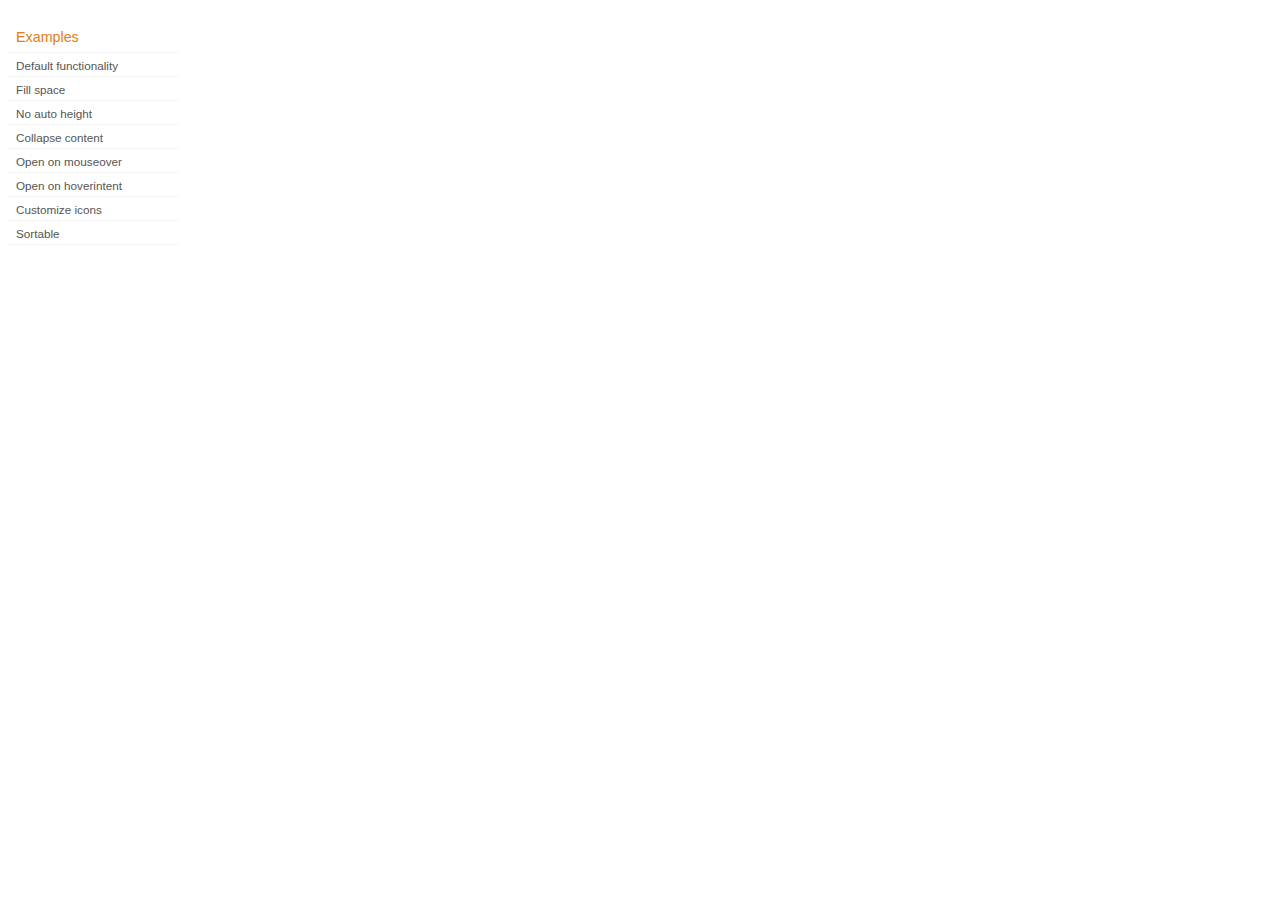
<file: jqueryui/development-bundle/demos/accordion/index.html>
<!DOCTYPE html>
<html lang="en">
<head>
	<meta charset="utf-8">
	<title>jQuery UI Accordion Demos</title>
	<link rel="stylesheet" href="../demos.css">
</head>
<body>

<div class="demos-nav">
	<h4>Examples</h4>
	<ul>
		<li class="demo-config-on"><a href="default.html">Default functionality</a></li>
		<li><a href="fillspace.html">Fill space</a></li>
		<li><a href="no-auto-height.html">No auto height</a></li>
		<li><a href="collapsible.html">Collapse content</a></li>
		<li><a href="mouseover.html">Open on mouseover</a></li>
		<li><a href="hoverintent.html">Open on hoverintent</a></li>
		<li><a href="custom-icons.html">Customize icons</a></li>
		<li><a href="sortable.html">Sortable</a></li>
	</ul>
</div>

</body>
</html>
</file>
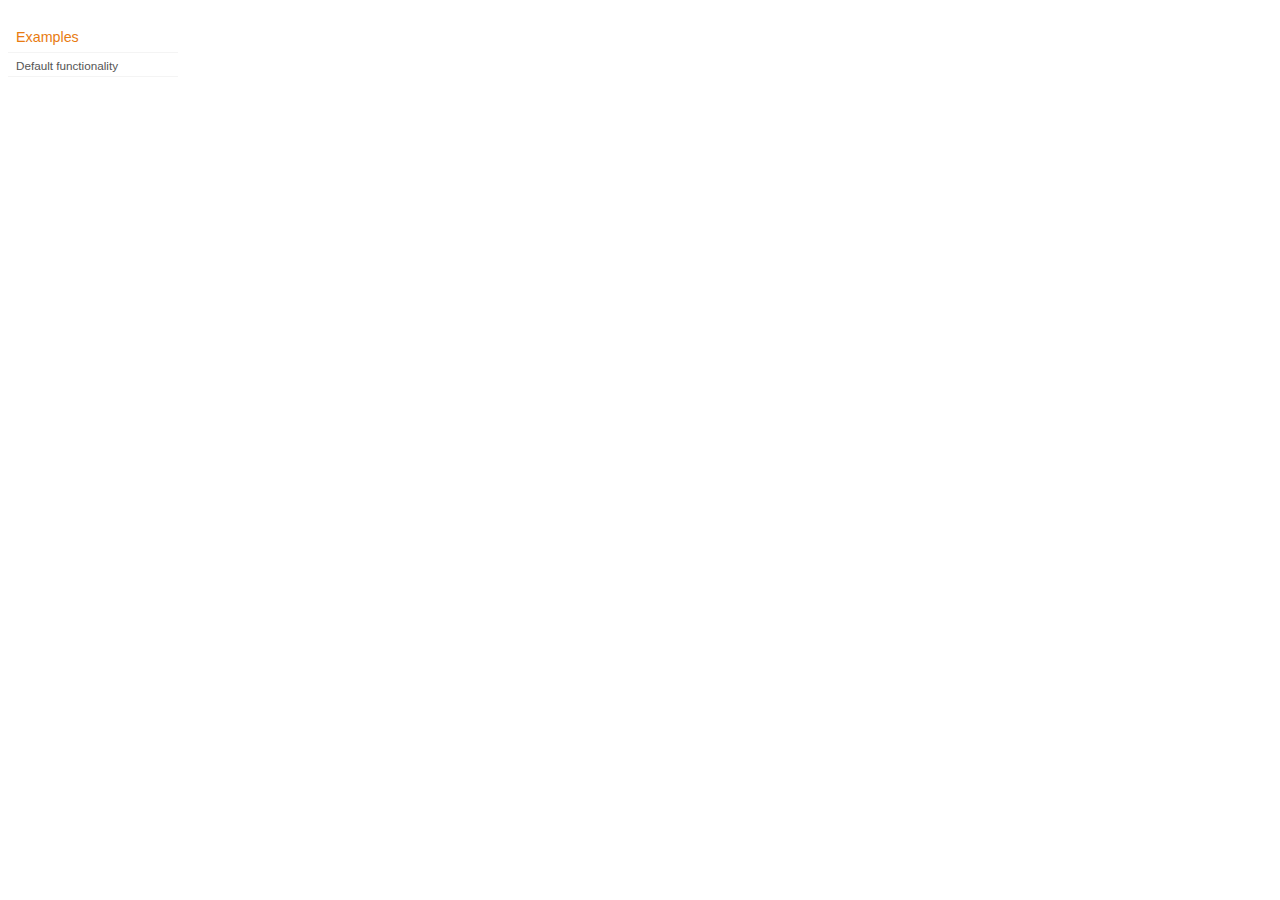
<file: jqueryui/development-bundle/demos/addClass/index.html>
<!DOCTYPE html>
<html lang="en">
<head>
	<meta charset="utf-8">
	<title>jQuery UI Effects Demos</title>
	<link rel="stylesheet" href="../demos.css">
</head>
<body>

<div class="demos-nav">
	<h4>Examples</h4>
	<ul>
		<li class="demo-config-on"><a href="default.html">Default functionality</a></li>
	</ul>
</div>

</body>
</html>
</file>
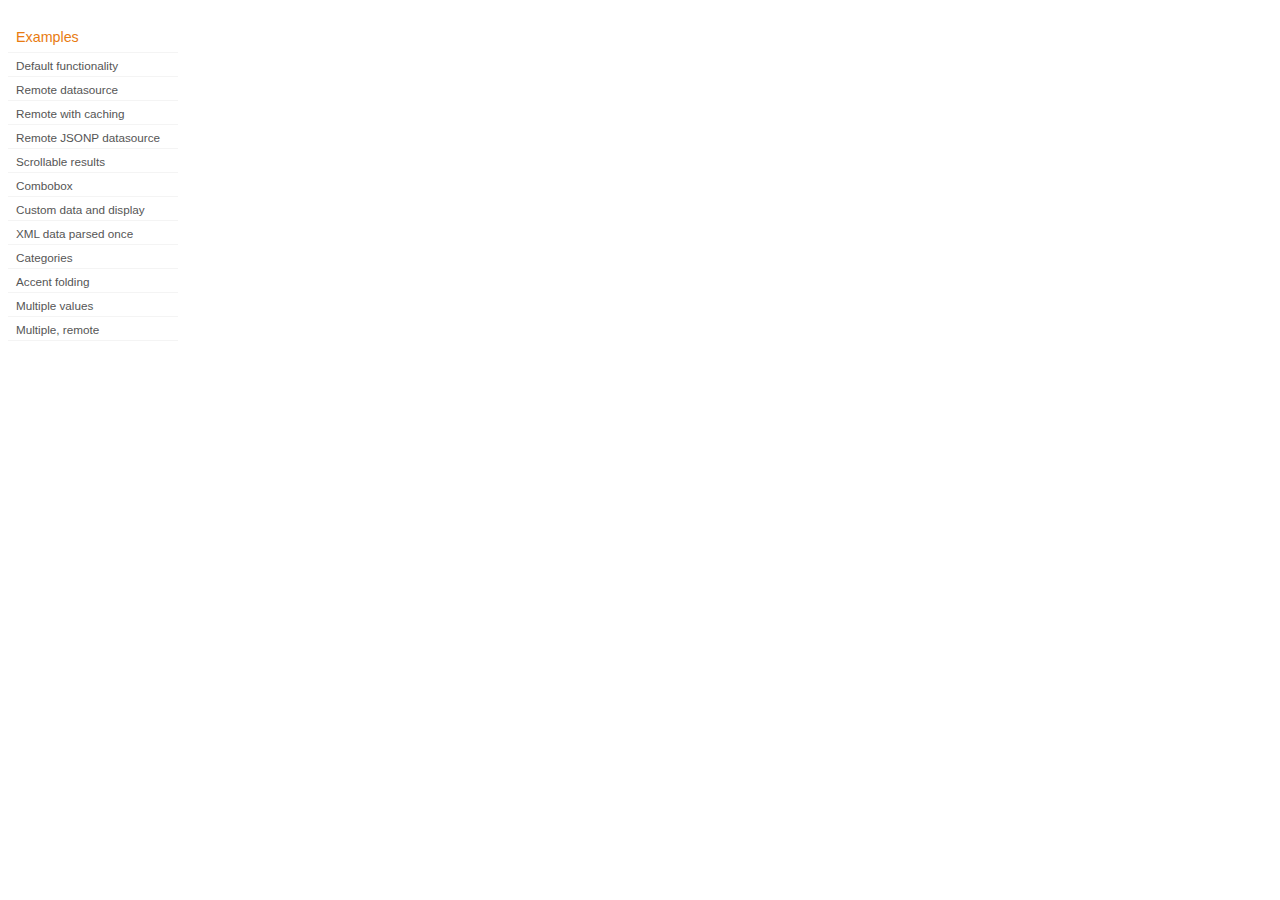
<file: jqueryui/development-bundle/demos/autocomplete/index.html>
<!DOCTYPE html>
<html lang="en">
<head>
	<meta charset="utf-8">
	<title>jQuery UI Autocomplete Demos</title>
	<link rel="stylesheet" href="../demos.css">
</head>
<body>
	<div class="demos-nav">
		<h4>Examples</h4>
		<ul>
			<li class="demo-config-on"><a href="default.html">Default functionality</a></li>
			<li><a href="remote.html">Remote datasource</a></li>
			<li><a href="remote-with-cache.html">Remote with caching</a></li>
			<li><a href="remote-jsonp.html">Remote JSONP datasource</a></li>
			<li><a href="maxheight.html">Scrollable results</a></li>
			<li><a href="combobox.html">Combobox</a></li>
			<li><a href="custom-data.html">Custom data and display</a></li>
			<li><a href="xml.html">XML data parsed once</a></li>
			<li><a href="categories.html">Categories</a></li>
			<li><a href="folding.html">Accent folding</a></li>
			<li><a href="multiple.html">Multiple values</a></li>
			<li><a href="multiple-remote.html">Multiple, remote</a></li>
		</ul>
	</div>
</body>
</html>
</file>
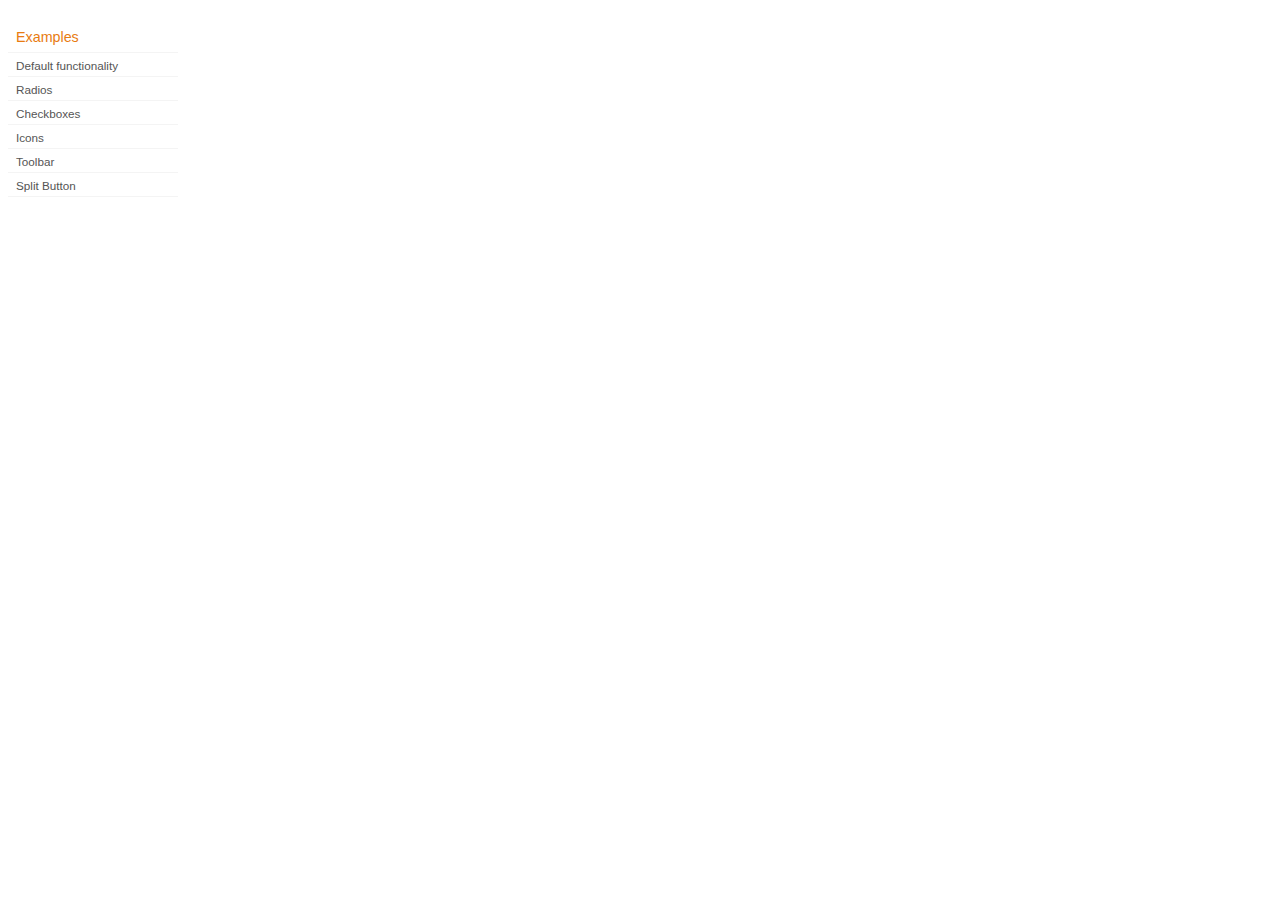
<file: jqueryui/development-bundle/demos/button/index.html>
<!DOCTYPE html>
<html lang="en">
<head>
	<meta charset="utf-8">
	<title>jQuery UI Button Demos</title>
	<link rel="stylesheet" href="../demos.css">
</head>
<body>

<div class="demos-nav">
	<h4>Examples</h4>
	<ul>
		<li class="demo-config-on"><a href="default.html">Default functionality</a></li>
		<li><a href="radio.html">Radios</a></li>
		<li><a href="checkbox.html">Checkboxes</a></li>
		<li><a href="icons.html">Icons</a></li>
		<li><a href="toolbar.html">Toolbar</a></li>
		<li><a href="splitbutton.html">Split Button</a></li>
	</ul>
</div>

</body>
</html>
</file>
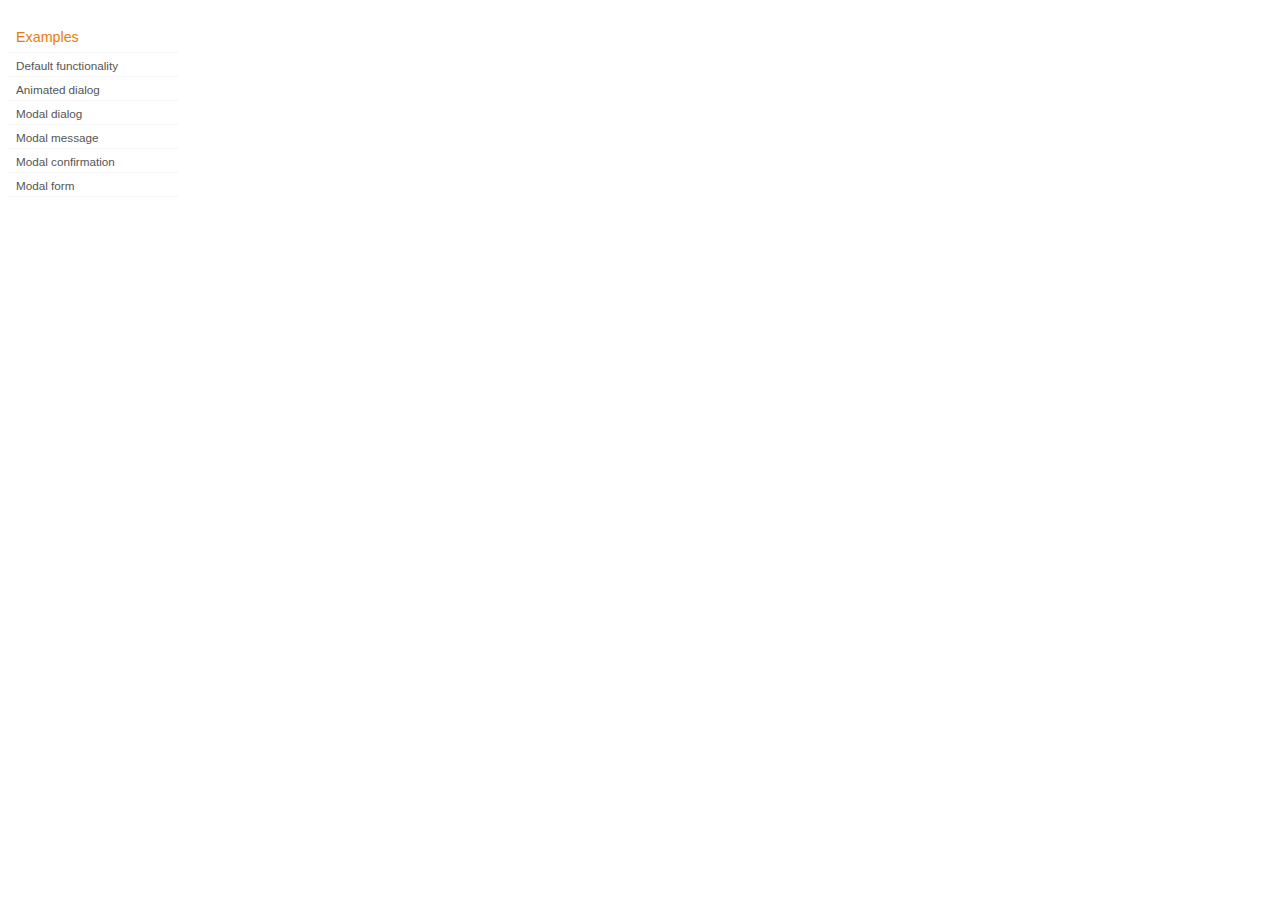
<file: jqueryui/development-bundle/demos/dialog/index.html>
<!DOCTYPE html>
<html lang="en">
<head>
	<meta charset="utf-8">
	<title>jQuery UI Dialog Demos</title>
	<link rel="stylesheet" href="../demos.css">
</head>
<body>

<div class="demos-nav">
	<h4>Examples</h4>
	<ul>
		<li class="demo-config-on"><a href="default.html">Default functionality</a></li>
		<li><a href="animated.html">Animated dialog</a></li>
		<li><a href="modal.html">Modal dialog</a></li>
		<li><a href="modal-message.html">Modal message</a></li>
		<li><a href="modal-confirmation.html">Modal confirmation</a></li>
		<li><a href="modal-form.html">Modal form</a></li>
	</ul>
</div>

</body>
</html>
</file>
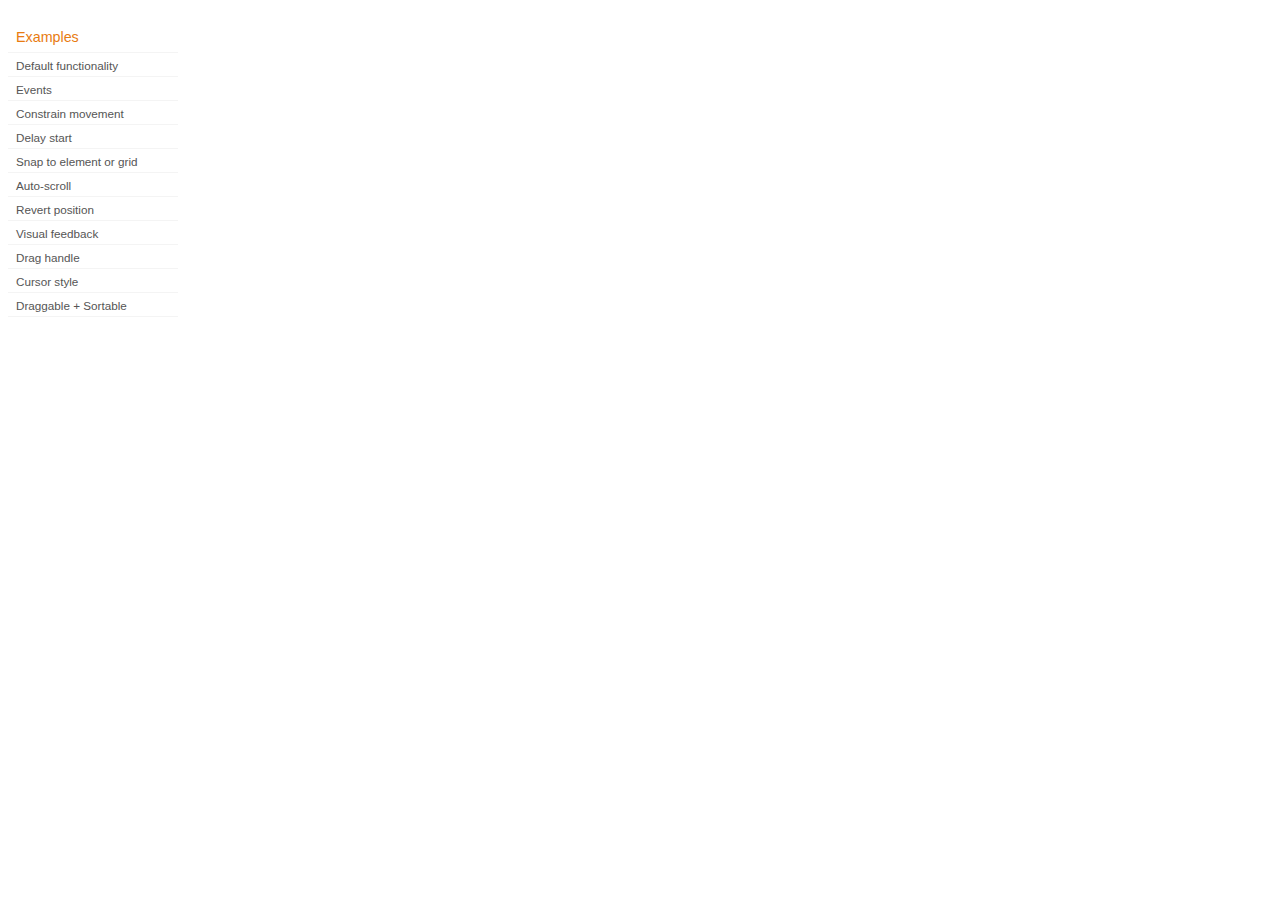
<file: jqueryui/development-bundle/demos/draggable/index.html>
<!DOCTYPE html>
<html lang="en">
<head>
	<meta charset="utf-8">
	<title>jQuery UI Draggable Demos</title>
	<link rel="stylesheet" href="../demos.css">
</head>
<body>

<div class="demos-nav">
	<h4>Examples</h4>
	<ul>
		<li class="demo-config-on"><a href="default.html">Default functionality</a></li>
		<li><a href="events.html">Events</a></li>
		<li><a href="constrain-movement.html">Constrain movement</a></li>
		<li><a href="delay-start.html">Delay start</a></li>
		<li><a href="snap-to.html">Snap to element or&#160;grid</a></li>
		<li><a href="scroll.html">Auto-scroll</a></li>
		<li><a href="revert.html">Revert position</a></li>
		<li><a href="visual-feedback.html">Visual feedback</a></li>
		<li><a href="handle.html">Drag handle</a></li>
		<li><a href="cursor-style.html">Cursor style</a></li>
		<li><a href="sortable.html">Draggable + Sortable</a></li>
	</ul>
</div>

</body>
</html>
</file>
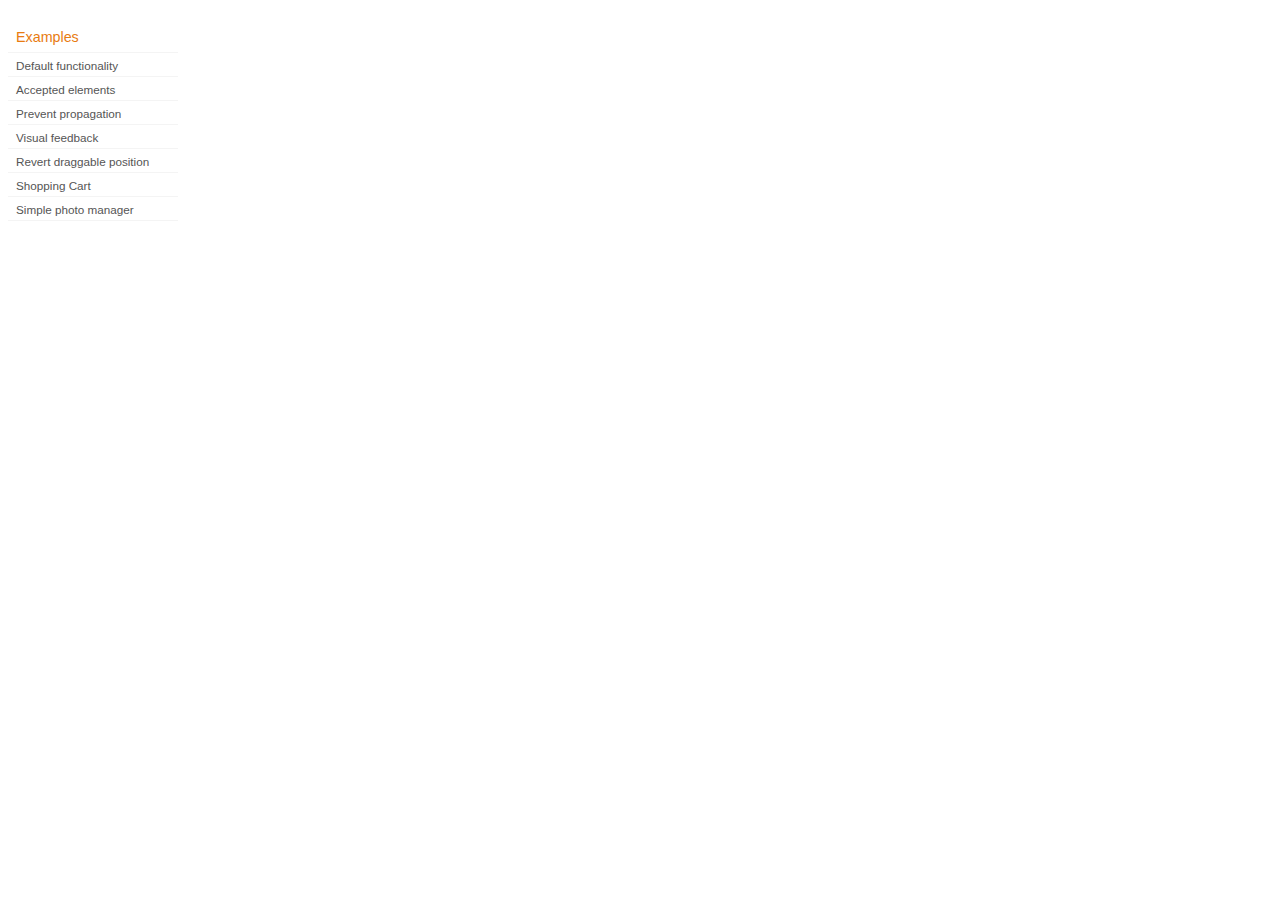
<file: jqueryui/development-bundle/demos/droppable/index.html>
<!DOCTYPE html>
<html lang="en">
<head>
	<meta charset="utf-8">
	<title>jQuery UI Droppable Demos</title>
	<link rel="stylesheet" href="../demos.css">
</head>
<body>

<div class="demos-nav">
	<h4>Examples</h4>
	<ul>
		<li class="demo-config-on"><a href="default.html">Default functionality</a></li>
		<li><a href="accepted-elements.html">Accepted elements</a></li>
		<li><a href="propagation.html">Prevent propagation</a></li>
		<li><a href="visual-feedback.html">Visual feedback</a></li>
		<li><a href="revert.html">Revert draggable position</a></li>
		<li><a href="shopping-cart.html">Shopping Cart</a></li>
		<li><a href="photo-manager.html">Simple photo manager</a></li>
	</ul>
</div>

</body>
</html>
</file>
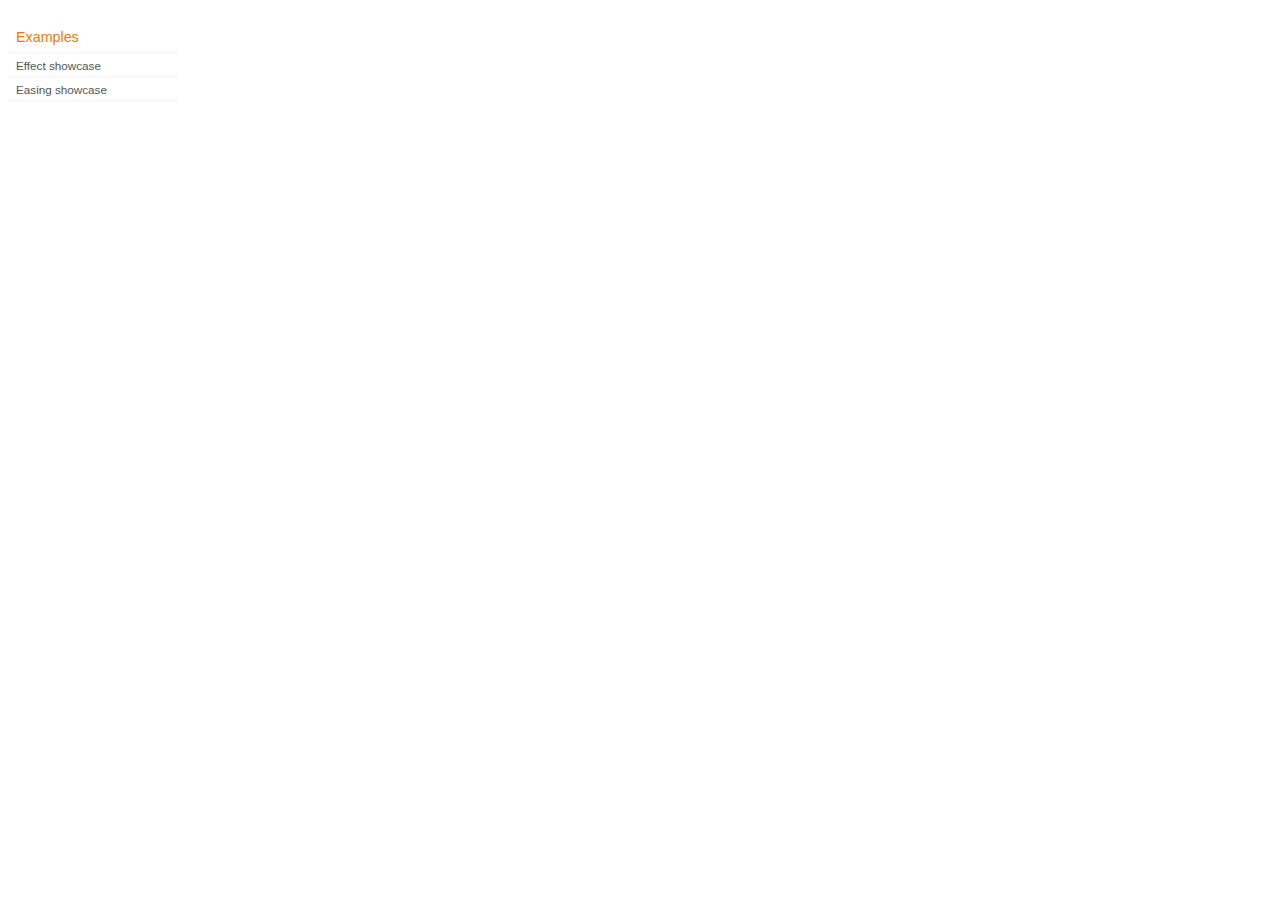
<file: jqueryui/development-bundle/demos/effect/index.html>
<!DOCTYPE html>
<html lang="en">
<head>
	<meta charset="utf-8">
	<title>jQuery UI Effects Demos</title>
	<link rel="stylesheet" href="../demos.css">
</head>
<body>

<div class="demos-nav">
	<h4>Examples</h4>
	<ul>
		<li class="demo-config-on"><a href="default.html">Effect showcase</a></li>
		<li><a href="easing.html">Easing showcase</a></li>
	</ul>
</div>

</body>
</html>
</file>
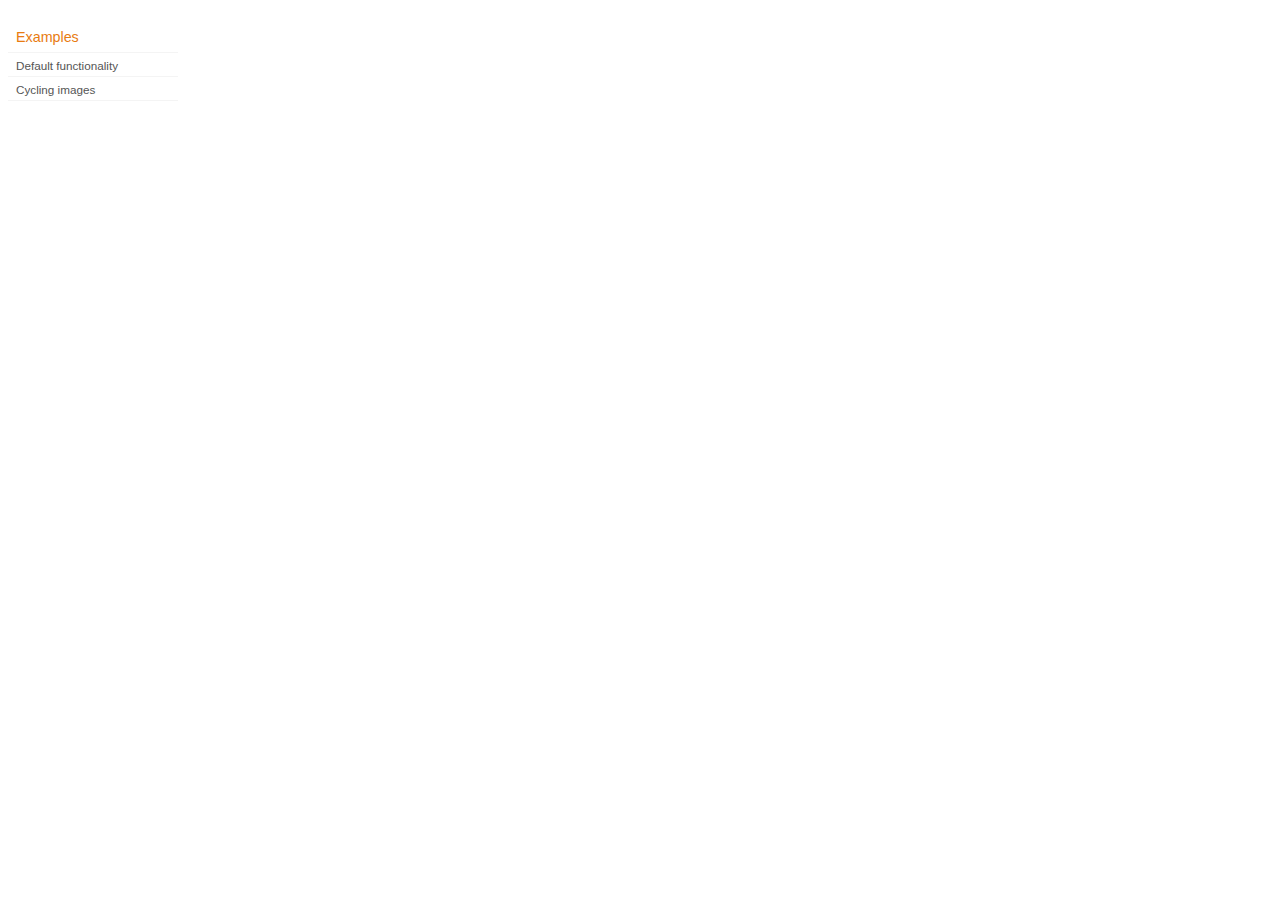
<file: jqueryui/development-bundle/demos/position/index.html>
<!DOCTYPE html>
<html lang="en">
<head>
	<meta charset="utf-8">
	<title>jQuery UI Position Demo</title>
	<link rel="stylesheet" href="../demos.css">
</head>
<body>

<div class="demos-nav">
	<h4>Examples</h4>
	<ul>
		<li class="demo-config-on"><a href="default.html">Default functionality</a></li>
		<li><a href="cycler.html">Cycling images</a></li>
	</ul>
</div>

</body>
</html>
</file>
<file: jqueryui/development-bundle/demos/demos.css>
body {
	font-size: 62.5%;
}

table {
	font-size: 1em;
}

/* Site
   -------------------------------- */

body {
	font-family: "Trebuchet MS", "Helvetica", "Arial",  "Verdana", "sans-serif";
}

/* Layout
   -------------------------------- */

.layout-grid {
	width: 960px;
}

.layout-grid td {
	vertical-align: top;
}

.layout-grid td.left-nav {
	width: 140px;
}

.layout-grid td.normal {
	border-left: 1px solid #eee;
	padding: 20px 24px;
	font-family: "Trebuchet MS", "Helvetica", "Arial",  "Verdana", "sans-serif";
}

.layout-grid td.demos {
	background: url('/images/demos_bg.jpg') no-repeat;
	height: 337px;
	overflow: hidden;
}

/* Normal
   -------------------------------- */

.normal h3,
.normal h4 {
	margin: 0;
	font-weight: normal;
}

.normal h3 {
	padding: 0 0 9px;
	font-size: 1.8em;
}

.normal h4 {
	padding-bottom: 21px;
	border-bottom: 1px dashed #999;
	font-size: 1.2em;
	font-weight: bold;
}

.normal p {
	font-size: 1.2em;
}

/* Demos */

.demos-nav, .demos-nav dt, .demos-nav dd, .demos-nav ul, .demos-nav li {
	margin: 0;
	padding: 0
}

.demos-nav {
	float: left;
	width: 170px;
	font-size: 1.3em;
}

.demos-nav dt,
.demos-nav h4 {
	margin: 0;
	padding: 0;
	font: normal 1.1em "Trebuchet MS", "Helvetica", "Arial",  "Verdana", "sans-serif";
	color: #e87b10;
}

.demos-nav dt,
.demos-nav h4 {
	margin-top: 1.5em;
	margin-bottom: 0;
	padding-left: 8px;
	padding-bottom:5px;
	line-height: 1.2em;
	border-bottom: 1px solid #F4F4F4;
}

.demos-nav dd a,
.demos-nav li a {
	border-bottom: 1px solid #F4F4F4;
	display:block;
	padding: 4px 3px 4px 8px;
	font-size: 90%;
	text-decoration: none;
	color: #555 ;
	margin:2px 0;
	height:13px;
}

.demos-nav dd a:hover,
.demos-nav dd a:focus,
.demos-nav dd a:hover,
.demos-nav dd a:focus {
	background: #f3f3f3;
	color:#000;
	-moz-border-radius: 5px; -webkit-border-radius: 5px;
}
 .demos-nav dd a.selected {
	background: #555;
	color:#ffffff;
	-moz-border-radius: 5px; -webkit-border-radius: 5px;
}


/* new styles for demo pages, added by Filament 12.29.08
eventually we should convert the font sizes to ems -- using px for now to minimize style conflicts
*/

.normal h3.demo-header { font-size:32px; padding:0 0 5px; border-bottom:1px solid #eee; text-transform: capitalize; }
.normal h4.demo-subheader { font-size:10px; text-transform: uppercase; color:#999; padding:8px 0 3px; border:0; margin:0; }
.normal a:link,
.normal a:visited { color:#1b75bb; text-decoration:none; }
.normal a:hover,
.normal a:active { color:#0b559b; }

#demo-config { padding:20px 0 0; }

#demo-frame { float:left; width:540px; height:380px; border:1px solid #ddd; overflow: auto; position: relative; }
#demo-frame h3, #demo-frame h4 { padding: 0; font-weight: bold; font-size: 1em; }

#demo-config-menu { float:right; width:180px;  }
#demo-config-menu h4 { font-size:13px; color:#666; font-weight:normal; border:0; padding-left:18px; }

#demo-config-menu ul { list-style: none; padding: 0; margin: 0; }

#demo-config-menu li { font-size:12px; padding:0 0 0 10px; margin:3px 0; zoom: 1; }

#demo-config-menu li a:link,
#demo-config-menu li a:visited { display:block; padding:1px 8px 4px; border-bottom:1px dotted #b3b3b3; }
* html #demo-config-menu li a:link,
* html #demo-config-menu li a:visited { padding:1px 8px 2px; }
#demo-config-menu li a:hover,
#demo-config-menu li a:active { background-color:#f6f6f6; }

#demo-config-menu li.demo-config-on { background: url(images/demo-config-on-tile.gif) repeat-x left center; }

#demo-config-menu li.demo-config-on a:link,
#demo-config-menu li.demo-config-on a:visited,
#demo-config-menu li.demo-config-on a:hover,
#demo-config-menu li.demo-config-on a:active { background: url(images/demo-config-on.gif) no-repeat left; padding-left:18px; color:#fff; border:0; margin-left:-10px; margin-top: 0px; margin-bottom: 0px; }

#demo-source, #demo-notes {
	clear: both;
	padding: 20px 0 0;
	font-size: 1.3em;
}

#demo-notes { width:520px; color:#333; font-size: 1em; }
#demo-notes p code, .demo-description p code { padding: 0; font-weight: bold; }
#demo-source pre, #demo-source code { padding: 0; }
code, pre { padding:8px 0 8px 20px ; font-size: 1.2em; line-height:130%;  }

#demo-source a:link,
#demo-source a:visited,
#demo-source a:hover,
#demo-source a:active { font-size:12px; padding-left:13px; background-position: left center; background-repeat: no-repeat; }

#demo-source a.source-open:link,
#demo-source a.source-open:visited,
#demo-source a.source-open:hover,
#demo-source a.source-open:active { background-image: url(images/demo-spindown-open.gif); }

#demo-source a.source-closed:link,
#demo-source a.source-closed:visited,
#demo-source a.source-closed:hover,
#demo-source a.source-closed:active { background-image: url(images/demo-spindown-closed.gif); }

div.demo {
	padding:12px;
	font-family: "Trebuchet MS", "Arial", "Helvetica", "Verdana", "sans-serif";
}

div.demo h3.docs { clear:left; font-size:12px; font-weight:normal; padding:0 0 1em; margin:0; }

div.demo-description {
	clear:both;
	padding:12px;
	font-family: "Trebuchet MS", "Arial", "Helvetica", "Verdana", "sans-serif";
	font-size: 1.3em;
	line-height: 1.4em;
}

.ui-draggable, .ui-droppable {
	background-position: top left;
}

.left-nav .demos-nav {
	padding-right: 10px;
}

#demo-link { font-size:11px;  padding-top: 6px; clear: both; overflow: hidden; }
#demo-link a span.ui-icon { float:left; margin-right:3px; }

/* Component containers
----------------------------------*/
#widget-docs .ui-widget { font-family: Trebuchet MS,Verdana,Arial,sans-serif; font-size: 1em; }
#widget-docs .ui-widget input, #widget-docs .ui-widget select, #widget-docs .ui-widget textarea, #widget-docs .ui-widget button { font-family: Trebuchet MS,Verdana,Arial,sans-serif; font-size: 1em; }
#widget-docs .ui-widget-header { border: 1px solid #ffffff; background: #464646 url(images/464646_40x100_textures_01_flat_100.png) 50% 50% repeat-x; color: #ffffff; font-weight: bold; }
#widget-docs .ui-widget-header a { color: #ffffff; }
#widget-docs .ui-widget-content { border: 1px solid #ffffff; background: #ffffff url(images/ffffff_40x100_textures_01_flat_75.png) 50% 50% repeat-x; color: #222222; }
#widget-docs .ui-widget-content a { color: #222222; }

/* Interaction states
----------------------------------*/
#widget-docs .ui-state-default, #widget-docs .ui-widget-content #widget-docs .ui-state-default { border: 1px solid #666666; background: #555555 url(images/555555_40x100_textures_03_highlight_soft_75.png) 50% 50% repeat-x; font-weight: normal; color: #ffffff; outline: none; }
#widget-docs .ui-state-default a { color: #ffffff; text-decoration: none; outline: none; }
#widget-docs .ui-state-hover, #widget-docs .ui-widget-content #widget-docs .ui-state-hover, #widget-docs .ui-state-focus, #widget-docs .ui-widget-content #widget-docs .ui-state-focus { border: 1px solid #666666; background: #444444 url(images/444444_40x100_textures_03_highlight_soft_60.png) 50% 50% repeat-x; font-weight: normal; color: #ffffff; outline: none; }
#widget-docs .ui-state-hover a { color: #ffffff; text-decoration: none; outline: none; }
#widget-docs .ui-state-active, #widget-docs .ui-widget-content #widget-docs .ui-state-active { border: 1px solid #666666; background: #ffffff url(images/ffffff_40x100_textures_01_flat_65.png) 50% 50% repeat-x; font-weight: normal; color: #F6921E; outline: none; }
#widget-docs .ui-state-active a { color: #F6921E; outline: none; text-decoration: none; }

/* Interaction Cues
----------------------------------*/
#widget-docs .ui-state-highlight, #widget-docs .ui-widget-content #widget-docs .ui-state-highlight {border: 1px solid #fcefa1; background: #fbf9ee url(images/fbf9ee_40x100_textures_02_glass_55.png) 50% 50% repeat-x; color: #363636; }
#widget-docs .ui-state-error, #widget-docs .ui-widget-content #widget-docs .ui-state-error {border: 1px solid #cd0a0a; background: #fef1ec url(images/fef1ec_40x100_textures_05_inset_soft_95.png) 50% bottom repeat-x; color: #cd0a0a; }
#widget-docs .ui-state-error-text, #widget-docs .ui-widget-content #widget-docs .ui-state-error-text { color: #cd0a0a; }
#widget-docs .ui-state-disabled, #widget-docs .ui-widget-content #widget-docs .ui-state-disabled { opacity: .35; filter:Alpha(Opacity=35); background-image: none; }
#widget-docs .ui-priority-primary, #widget-docs .ui-widget-content #widget-docs .ui-priority-primary { font-weight: bold; }
#widget-docs .ui-priority-secondary, #widget-docs .ui-widget-content #widget-docs .ui-priority-secondary { opacity: .7; filter:Alpha(Opacity=70); font-weight: normal; }

/* Icons
----------------------------------*/

/* states and images */
#demo-frame-wrapper .ui-icon, #widget-docs .ui-icon { width: 16px; height: 16px; background-image: url(images/222222_256x240_icons_icons.png); }
#widget-docs .ui-widget-content .ui-icon {background-image: url(images/222222_256x240_icons_icons.png); }
#widget-docs .ui-widget-header .ui-icon {background-image: url(images/222222_256x240_icons_icons.png); }
#widget-docs .ui-state-default .ui-icon { background-image: url(images/888888_256x240_icons_icons.png); }
#widget-docs .ui-state-hover .ui-icon, #widget-docs .ui-state-focus .ui-icon {background-image: url(images/454545_256x240_icons_icons.png); }
#widget-docs .ui-state-active .ui-icon {background-image: url(images/454545_256x240_icons_icons.png); }
#widget-docs .ui-state-highlight .ui-icon {background-image: url(images/2e83ff_256x240_icons_icons.png); }
#widget-docs .ui-state-error .ui-icon, #widget-docs .ui-state-error-text .ui-icon {background-image: url(images/cd0a0a_256x240_icons_icons.png); }


/* Misc visuals
----------------------------------*/

/* Corner radius */
#widget-docs .ui-corner-tl { -moz-border-radius-topleft: 4px; -webkit-border-top-left-radius: 4px; }
#widget-docs .ui-corner-tr { -moz-border-radius-topright: 4px; -webkit-border-top-right-radius: 4px; }
#widget-docs .ui-corner-bl { -moz-border-radius-bottomleft: 4px; -webkit-border-bottom-left-radius: 4px; }
#widget-docs .ui-corner-br { -moz-border-radius-bottomright: 4px; -webkit-border-bottom-right-radius: 4px; }
#widget-docs .ui-corner-top { -moz-border-radius-topleft: 4px; -webkit-border-top-left-radius: 4px; -moz-border-radius-topright: 4px; -webkit-border-top-right-radius: 4px; }
#widget-docs .ui-corner-bottom { -moz-border-radius-bottomleft: 4px; -webkit-border-bottom-left-radius: 4px; -moz-border-radius-bottomright: 4px; -webkit-border-bottom-right-radius: 4px; }
#widget-docs .ui-corner-right {  -moz-border-radius-topright: 4px; -webkit-border-top-right-radius: 4px; -moz-border-radius-bottomright: 4px; -webkit-border-bottom-right-radius: 4px; }
#widget-docs .ui-corner-left { -moz-border-radius-topleft: 4px; -webkit-border-top-left-radius: 4px; -moz-border-radius-bottomleft: 4px; -webkit-border-bottom-left-radius: 4px; }
#widget-docs .ui-corner-all { -moz-border-radius: 4px; -webkit-border-radius: 4px; }

/* Overlays */
#widget-docs .ui-widget-overlay { background: #aaaaaa url(images/aaaaaa_40x100_textures_01_flat_0.png) 50% 50% repeat-x; opacity: .30;filter:Alpha(Opacity=30); }
#widget-docs .ui-widget-shadow { margin: -8px 0 0 -8px; padding: 8px; background: #aaaaaa url(images/aaaaaa_40x100_textures_01_flat_0.png) 50% 50% repeat-x; opacity: .30;filter:Alpha(Opacity=30); -moz-border-radius: 8px; -webkit-border-radius: 8px; }

/*
----------------------------------*/

#widget-docs { margin:20px 0 0; border: none; }

#widget-docs h2, #widget-docs h3, #widget-docs h4, #widget-docs p, #widget-docs ul, #widget-docs code { margin:0; padding:0; }
#widget-docs code { display:block; color:#444; font-size:.9em; margin:0 0 1em; }
#widget-docs code strong { color:#000; }
#widget-docs p { margin:0 3em 1.2em 0; }
#widget-docs p.intro { font-size:13px; color:#666; line-height:1.3; }
#widget-docs ul { list-style-type: none; }

#widget-docs h2 { font-size:16px; margin:1.2em 0 .5em; }
#widget-docs h3 { font-size:14px; color:#e6820E; margin:1.5em 0 .5em; }
.normal #widget-docs h4 { font-size:12px; color:#000; border:0; margin:0 0 .5em; }

#docs-overview-main { width:400px; }
#docs-overview-sidebar { float:right; width:200px; }
#docs-overview-sidebar a span { color:#666; }
#widget-docs #docs-overview-main p { margin-right:0; }
#widget-docs #docs-overview-sidebar h4 { padding-left:0; }

.docs-list-header { float:left; width:100%; margin:10px 0 0; border-bottom:1px solid #eee; }
#widget-docs .docs-list-header h2 { float:left; margin:0; }
#widget-docs .docs-list-header p { float:right; margin:5px 0; font-size:11px; }

.docs-list { float:left; width:100%; padding:0 0 10px; }
.docs-list .param-header { float:left; clear:left; width:100%; padding:8px 0; border-top:1px solid #eee; }
#widget-docs .param-header h3, #widget-docs .param-header p { margin:0; float:left; }
#widget-docs .param-header h3 { width:50%; }
#widget-docs .param-header h3 span { background: url(images/demo-spindown-closed.gif) no-repeat left; padding-left:13px; }
#widget-docs .param-open .param-header h3 span { background: url(images/demo-spindown-open.gif) no-repeat left; }
#widget-docs .param-header p { width:24%; }
#widget-docs .param-header p.param-type span { background: url(images/icon-docs-info.gif) no-repeat left; cursor:pointer; border-bottom:1px dashed #ccc; padding-left:15px; }

.param-details { padding-left:13px; }
.param-args { margin:0 0 1.5em; border-top:1px dotted #ccc;}
.param-args td { padding:3px 30px 3px 5px; border-bottom:1px dotted #ccc;  }


/* overrides for ui-tab styles */
#widget-docs ul.ui-tabs-nav { padding:0 0 0 8px; }
#widget-docs .ui-tabs-nav li { margin:5px 5px 0 0; }

#widget-docs .ui-tabs-nav li a:link,
#widget-docs .ui-tabs-nav li a:visited,
#widget-docs .ui-tabs-nav li a:hover,
#widget-docs .ui-tabs-nav li a:active { font-size:14px; padding:4px 1.2em 3px; color:#fff; }

#widget-docs .ui-tabs-nav li.ui-tabs-selected a:link,
#widget-docs .ui-tabs-nav li.ui-tabs-selected a:visited,
#widget-docs .ui-tabs-nav li.ui-tabs-selected a:hover,
#widget-docs .ui-tabs-nav li.ui-tabs-selected a:active { color:#e6820E; }

#widget-docs .ui-tabs-panel { padding:20px 9px; font-size:12px; line-height:1.4; color:#000; }

#widget-docs .ui-widget-content a:link,
#widget-docs .ui-widget-content a:visited { color:#1b75bb; text-decoration:none; }
#widget-docs .ui-widget-content a:hover,
#widget-docs .ui-widget-content a:active { color:#0b559b; }
</file>
